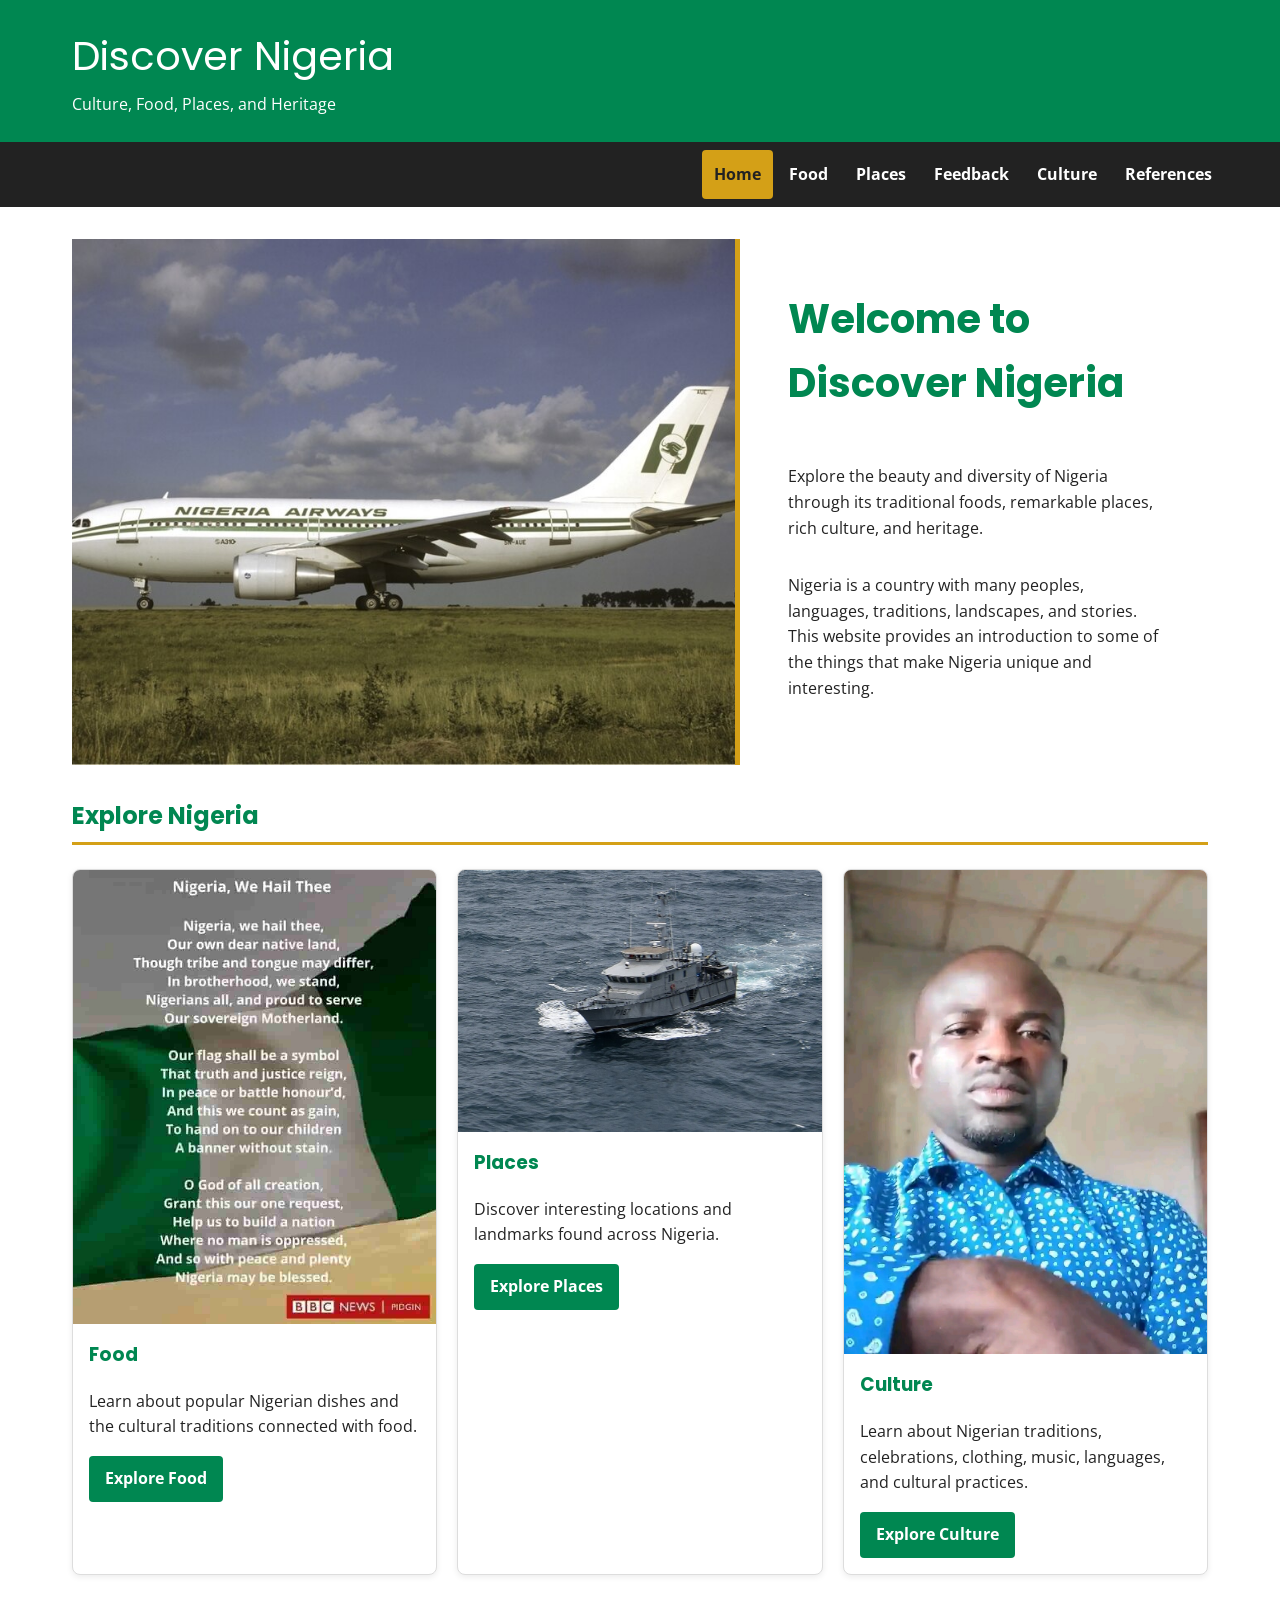
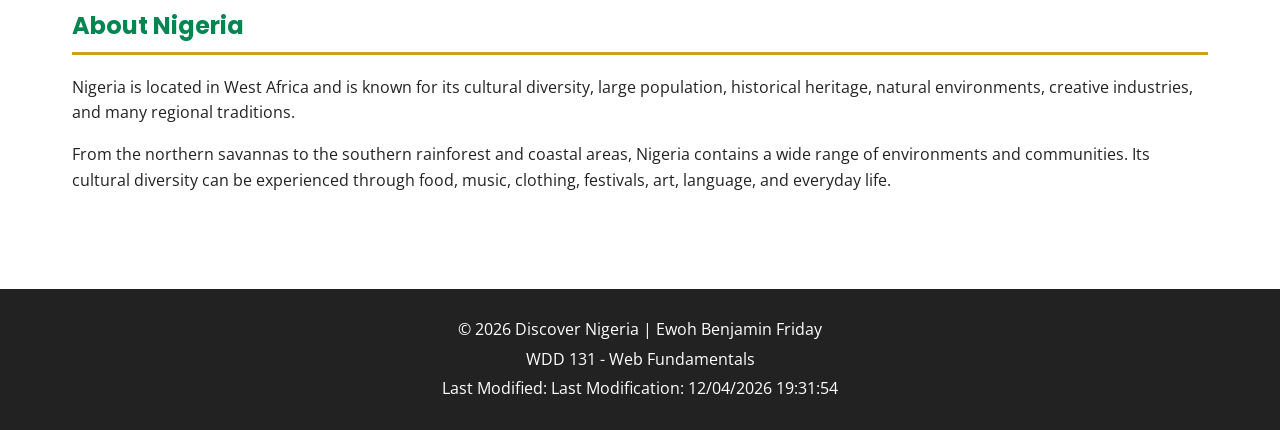
<file: project/index.html>
<!DOCTYPE html>
<html lang="en">
<head>
    <meta charset="UTF-8">
    <meta name="viewport" content="width=device-width, initial-scale=1.0">
    <meta name="description" content="Discover Nigeria through its culture, traditional foods, remarkable places, and heritage.">
    <meta name="author" content="Ewoh Benjamin Friday">
    <title>Discover Nigeria | Home</title>

    <link rel="preconnect" href="https://fonts.googleapis.com">
    <link rel="preconnect" href="https://fonts.gstatic.com" crossorigin>
    <link href="https://fonts.googleapis.com/css2?family=Open+Sans:wght@400;600;700&family=Poppins:wght@600;700&display=swap" rel="stylesheet">

    <link rel="stylesheet" href="styles/project.css">
    <script src="../scripts/project.js" defer></script>
</head>

<body>
    <header>
        <div class="header-content">
            <p class="site-title">Discover Nigeria</p>
            <p class="tagline">Culture, Food, Places, and Heritage</p>
        </div>

        <nav>
            <div class="navigation">
                <ul>
                    <li><a class="active" href="index.html">Home</a></li>
                    <li><a href="food.html">Food</a></li>
                    <li><a href="places.html">Places</a></li>
                    <li><a href="feedback.html">Feedback</a></li>
                    <li><a href="culture.html">Culture</a></li>
                    <li><a href="references.html">References</a></li>

                </ul>
            </div>
        </nav>
    </header>

    <main>
        <section class="hero">
            <img src="images/nigeria-large.webp"
                 alt="Landscape representing Nigeria"
                 loading="eager">

            <div class="hero-content">
                <h1>Welcome to Discover Nigeria</h1>

                <p>
                    Explore the beauty and diversity of Nigeria through its
                    traditional foods, remarkable places, rich culture, and
                    heritage.
                </p>

                <p>
                    Nigeria is a country with many peoples, languages,
                    traditions, landscapes, and stories. This website provides
                    an introduction to some of the things that make Nigeria
                    unique and interesting.
                </p>
            </div>
        </section>

        <section class="content-section">
            <h2 class="section-title">Explore Nigeria</h2>

            <div class="card-grid">
                <article class="card">
                    <img src="images/nigeria.jpg"
                         alt="View representing Nigeria"
                         loading="lazy">

                    <div class="card-content">
                        <h3>Food</h3>
                        <p>
                            Learn about popular Nigerian dishes and the
                            cultural traditions connected with food.
                        </p>

                        <a class="button" href="food.html">Explore Food</a>
                    </div>
                </article>

                <article class="card">
                    <img src="images/nigeria.webp"
                         alt="Nigerian landscape"
                         loading="lazy">

                    <div class="card-content">
                        <h3>Places</h3>
                        <p>
                            Discover interesting locations and landmarks
                            found across Nigeria.
                        </p>

                        <a class="button" href="places.html">Explore Places</a>
                    </div>
                </article>

                <article class="card">
                    <img src="images/benjamin.jpg"
                         alt="Portrait of Ewoh Benjamin Friday"
                         loading="lazy">

                    <div class="card-content">
                        <h3>Culture</h3>
                        <p>
                            Learn about Nigerian traditions, celebrations,
                            clothing, music, languages, and cultural practices.
                        </p>

                        <a class="button" href="culture.html">Explore Culture</a>
                    </div>
                </article>
            </div>
        </section>

        <section class="content-section">
            <h2 class="section-title">About Nigeria</h2>

            <p>
                Nigeria is located in West Africa and is known for its
                cultural diversity, large population, historical heritage,
                natural environments, creative industries, and many regional
                traditions.
            </p>

            <p>
                From the northern savannas to the southern rainforest and
                coastal areas, Nigeria contains a wide range of environments
                and communities. Its cultural diversity can be experienced
                through food, music, clothing, festivals, art, language, and
                everyday life.
            </p>
        </section>
    </main>

    <footer>
        <p>&copy; <span id="currentyear"></span> Discover Nigeria | Ewoh Benjamin Friday</p>
        <p>WDD 131 - Web Fundamentals</p>
        <p>Last Modified: <span id="lastModified"></span></p>
    </footer>
</body>
</html>
</file>
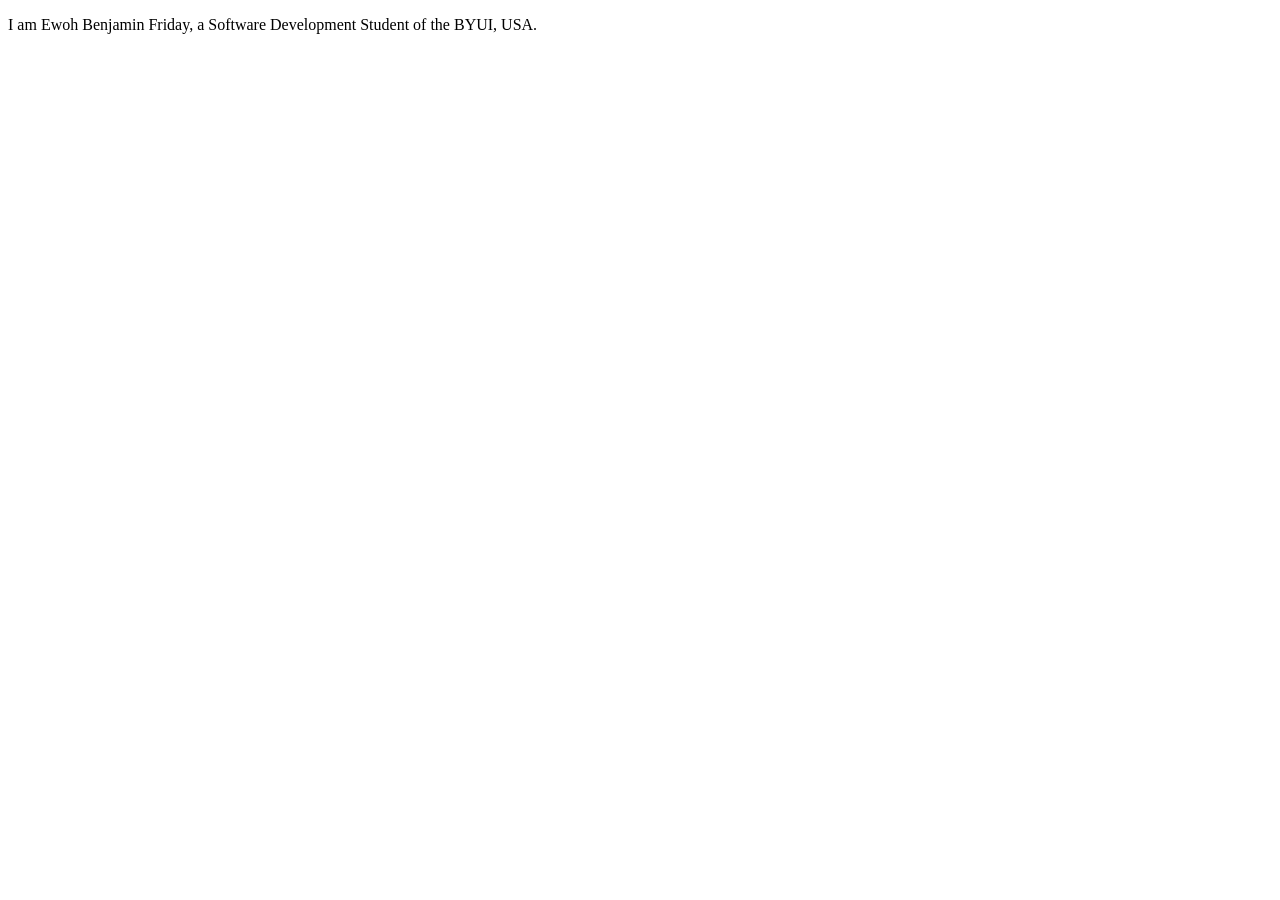
<file: week01.html>
<!DOCTYPE html>
<html lang="en">
<head>
    <meta charset="UTF-8">
    <meta name="viewport" content="width=device-width, initial-scale=1.0">
    <title>My wdd131 course</title>
</head>
<body>
    <p>I am Ewoh Benjamin Friday, a Software Development Student of the BYUI, USA.</p>
</body>
</html>
</file>
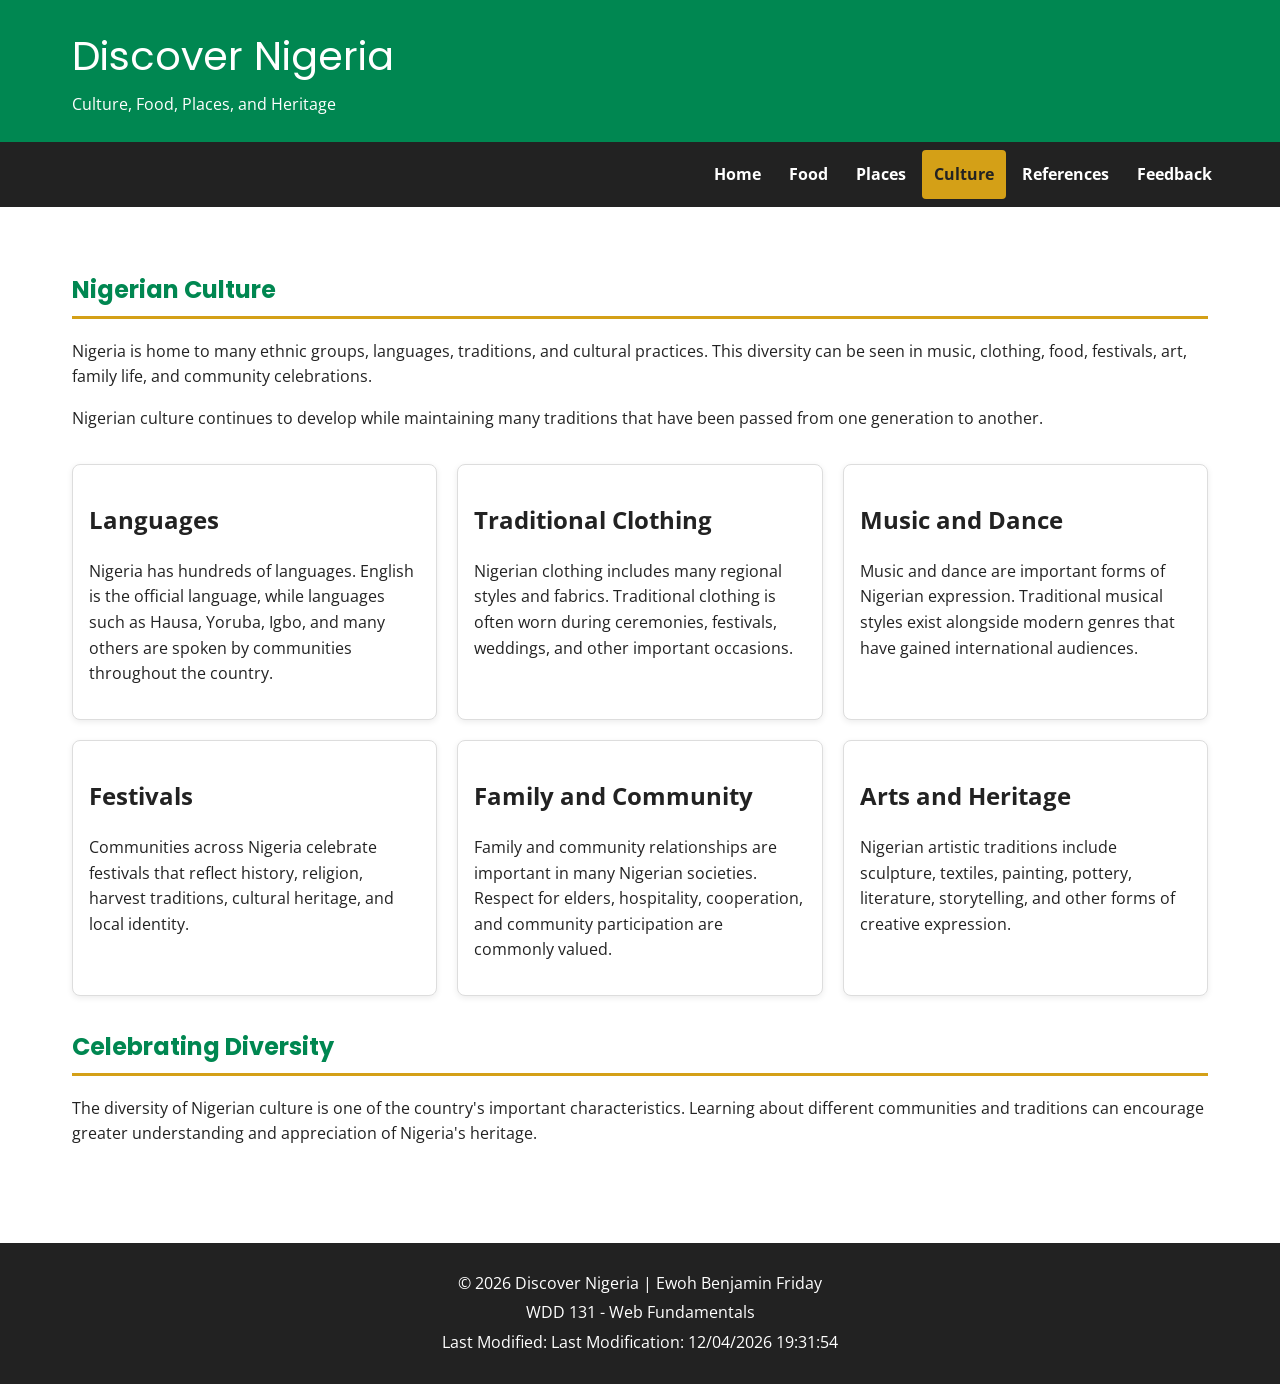
<file: project/culture.html>
<!DOCTYPE html>
<html lang="en">
<head>
    <meta charset="UTF-8">
    <meta name="viewport" content="width=device-width, initial-scale=1.0">
    <meta name="description" content="Learn about Nigerian culture, traditions, clothing, music, languages, and celebrations.">
    <meta name="author" content="Ewoh Benjamin Friday">
    <title>Discover Nigeria | Culture</title>

    <link rel="preconnect" href="https://fonts.googleapis.com">
    <link rel="preconnect" href="https://fonts.gstatic.com" crossorigin>
    <link href="https://fonts.googleapis.com/css2?family=Open+Sans:wght@400;600;700&family=Poppins:wght@600;700&display=swap" rel="stylesheet">

    <link rel="stylesheet" href="styles/project.css">
    <script src="../scripts/project.js" defer></script>
</head>

<body>
    <header>
        <div class="header-content">
            <p class="site-title">Discover Nigeria</p>
            <p class="tagline">Culture, Food, Places, and Heritage</p>
        </div>

        <nav>
            <div class="navigation">
                <ul>
                    <li><a href="index.html">Home</a></li>
                    <li><a href="food.html">Food</a></li>
                    <li><a href="places.html">Places</a></li>
                    <li><a class="active" href="culture.html">Culture</a></li>
                    <li><a href="references.html">References</a></li>
                    <li><a href="feedback.html">Feedback</a></li>
                </ul>
            </div>
        </nav>
    </header>

    <main>
        <section class="content-section">
            <h1 class="section-title">Nigerian Culture</h1>

            <p>
                Nigeria is home to many ethnic groups, languages, traditions,
                and cultural practices. This diversity can be seen in music,
                clothing, food, festivals, art, family life, and community
                celebrations.
            </p>

            <p>
                Nigerian culture continues to develop while maintaining many
                traditions that have been passed from one generation to another.
            </p>
        </section>

        <section class="card-grid">
            <article class="card">
                <div class="card-content">
                    <h2>Languages</h2>
                    <p>
                        Nigeria has hundreds of languages. English is the
                        official language, while languages such as Hausa,
                        Yoruba, Igbo, and many others are spoken by communities
                        throughout the country.
                    </p>
                </div>
            </article>

            <article class="card">
                <div class="card-content">
                    <h2>Traditional Clothing</h2>
                    <p>
                        Nigerian clothing includes many regional styles and
                        fabrics. Traditional clothing is often worn during
                        ceremonies, festivals, weddings, and other important
                        occasions.
                    </p>
                </div>
            </article>

            <article class="card">
                <div class="card-content">
                    <h2>Music and Dance</h2>
                    <p>
                        Music and dance are important forms of Nigerian
                        expression. Traditional musical styles exist alongside
                        modern genres that have gained international audiences.
                    </p>
                </div>
            </article>

            <article class="card">
                <div class="card-content">
                    <h2>Festivals</h2>
                    <p>
                        Communities across Nigeria celebrate festivals that
                        reflect history, religion, harvest traditions,
                        cultural heritage, and local identity.
                    </p>
                </div>
            </article>

            <article class="card">
                <div class="card-content">
                    <h2>Family and Community</h2>
                    <p>
                        Family and community relationships are important in
                        many Nigerian societies. Respect for elders,
                        hospitality, cooperation, and community participation
                        are commonly valued.
                    </p>
                </div>
            </article>

            <article class="card">
                <div class="card-content">
                    <h2>Arts and Heritage</h2>
                    <p>
                        Nigerian artistic traditions include sculpture,
                        textiles, painting, pottery, literature, storytelling,
                        and other forms of creative expression.
                    </p>
                </div>
            </article>
        </section>

        <section class="content-section">
            <h2 class="section-title">Celebrating Diversity</h2>

            <p>
                The diversity of Nigerian culture is one of the country's
                important characteristics. Learning about different
                communities and traditions can encourage greater understanding
                and appreciation of Nigeria's heritage.
            </p>
        </section>
    </main>

    <footer>
        <p>&copy; <span id="currentyear"></span> Discover Nigeria | Ewoh Benjamin Friday</p>
        <p>WDD 131 - Web Fundamentals</p>
        <p>Last Modified: <span id="lastModified"></span></p>
    </footer>
</body>
</html>
</file>
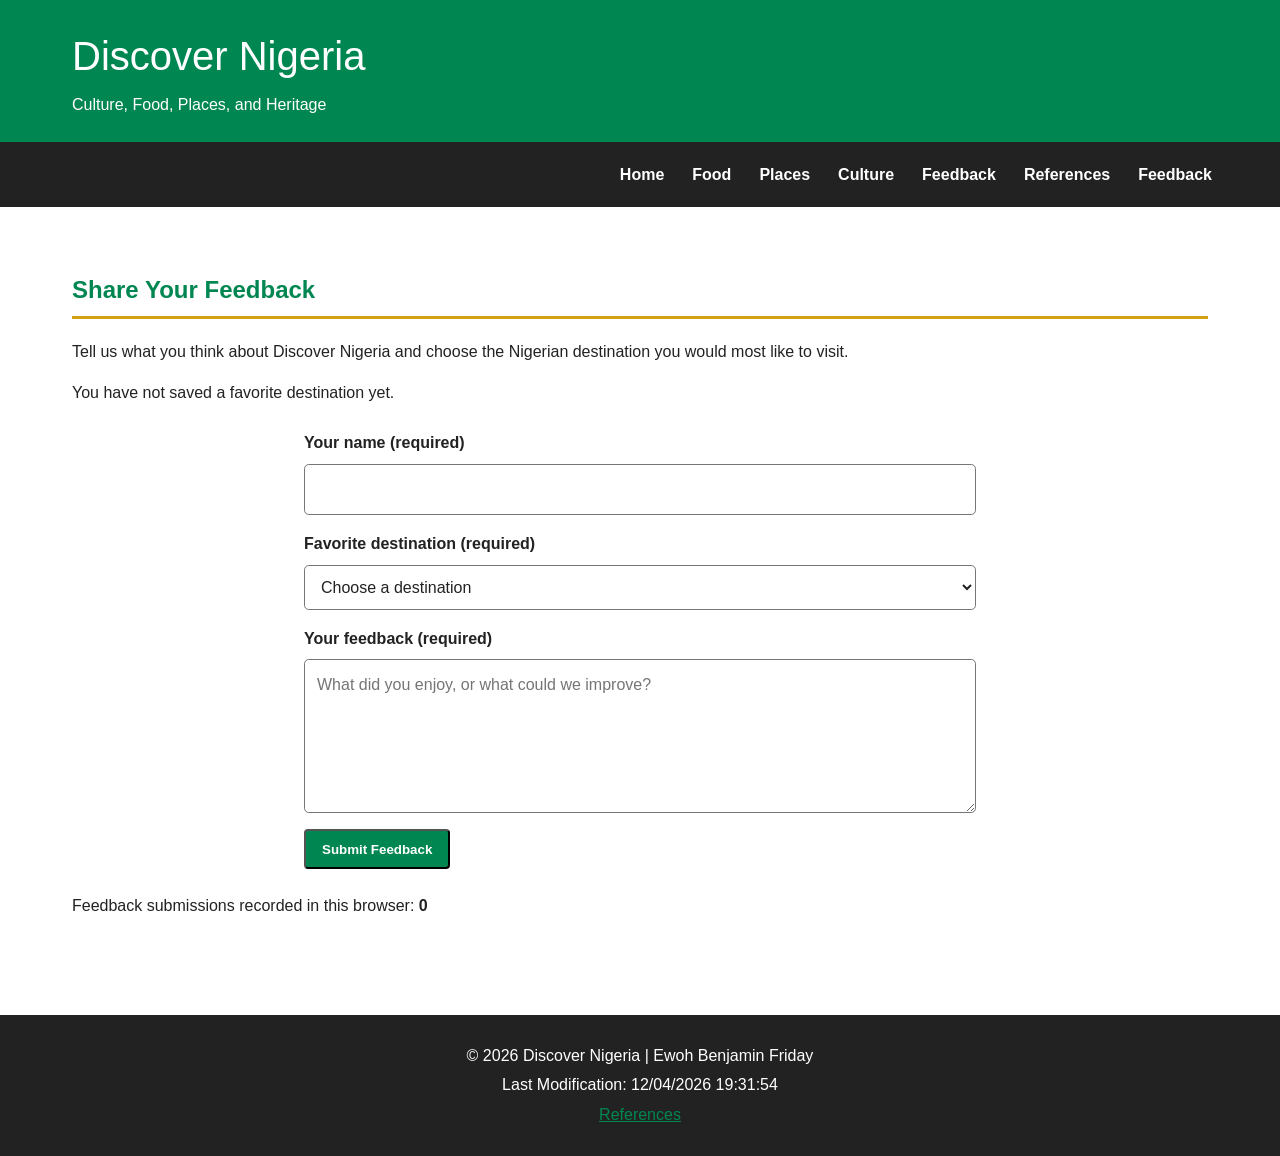
<file: project/feedback.html>
<!DOCTYPE html>
<html lang="en">
<head>
    <meta charset="UTF-8">
    <meta name="viewport" content="width=device-width, initial-scale=1.0">
    <meta name="description" content="Share feedback about Discover Nigeria and save your favorite Nigerian destination.">
    <meta name="author" content="Ewoh Benjamin Friday">
    <title>Visitor Feedback | Discover Nigeria</title>
    <link rel="stylesheet" href="styles/project.css">
    <script src="../scripts/project.js" defer></script>
</head>
<body>
    <header>
        <div class="header-content">
            <p class="site-title">Discover Nigeria</p>
            <p class="tagline">Culture, Food, Places, and Heritage</p>
        </div>

        <nav>
            <div class="navigation">
                <ul>
                    <li><a href="index.html">Home</a></li>
                    <li><a href="food.html">Food</a></li>
                    <li><a href="places.html">Places</a></li>
                    <li><a href="culture.html">Culture</a></li>
                    <li><a href="feedback.html" aria-current="page">Feedback</a></li>
                    <li><a href="references.html">References</a></li>
                    <li><a href="feedback.html">Feedback</a></li>
                </ul>
            </div>
        </nav>
    </header>

    <main>
        <section class="content-section">
            <h1 class="section-title">Share Your Feedback</h1>

            <p>
                Tell us what you think about Discover Nigeria and choose
                the Nigerian destination you would most like to visit.
            </p>

            <p id="saved-preference" aria-live="polite">
                You have not saved a favorite destination yet.
            </p>

            <form id="feedback-form">
                <p>
                    <label for="visitor-name">Your name (required)</label>
                    <input
                        type="text"
                        id="visitor-name"
                        name="visitorName"
                        autocomplete="name"
                        required
                    >
                </p>

                <p>
                    <label for="favorite-destination">
                        Favorite destination (required)
                    </label>
                    <select
                        id="favorite-destination"
                        name="favoriteDestination"
                        required
                    >
                        <option value="">Choose a destination</option>
                    </select>
                </p>

                <p>
                    <label for="visitor-feedback">Your feedback (required)</label>
                    <textarea
                        id="visitor-feedback"
                        name="visitorFeedback"
                        rows="5"
                        required
                        minlength="5"
                        placeholder="What did you enjoy, or what could we improve?"
                    ></textarea>
                </p>

                <button class="button" type="submit">Submit Feedback</button>
            </form>

            <p id="feedback-message" role="status" aria-live="polite"></p>

            <p>
                Feedback submissions recorded in this browser:
                <strong id="feedback-count">0</strong>
            </p>
        </section>
    </main>

    <footer>
        <p>
            &copy; <span id="currentyear"></span>
            Discover Nigeria | Ewoh Benjamin Friday
        </p>
        <p id="lastModified"></p>
        <p><a href="references.html">References</a></p>
    </footer>
</body>
</html>
</file>
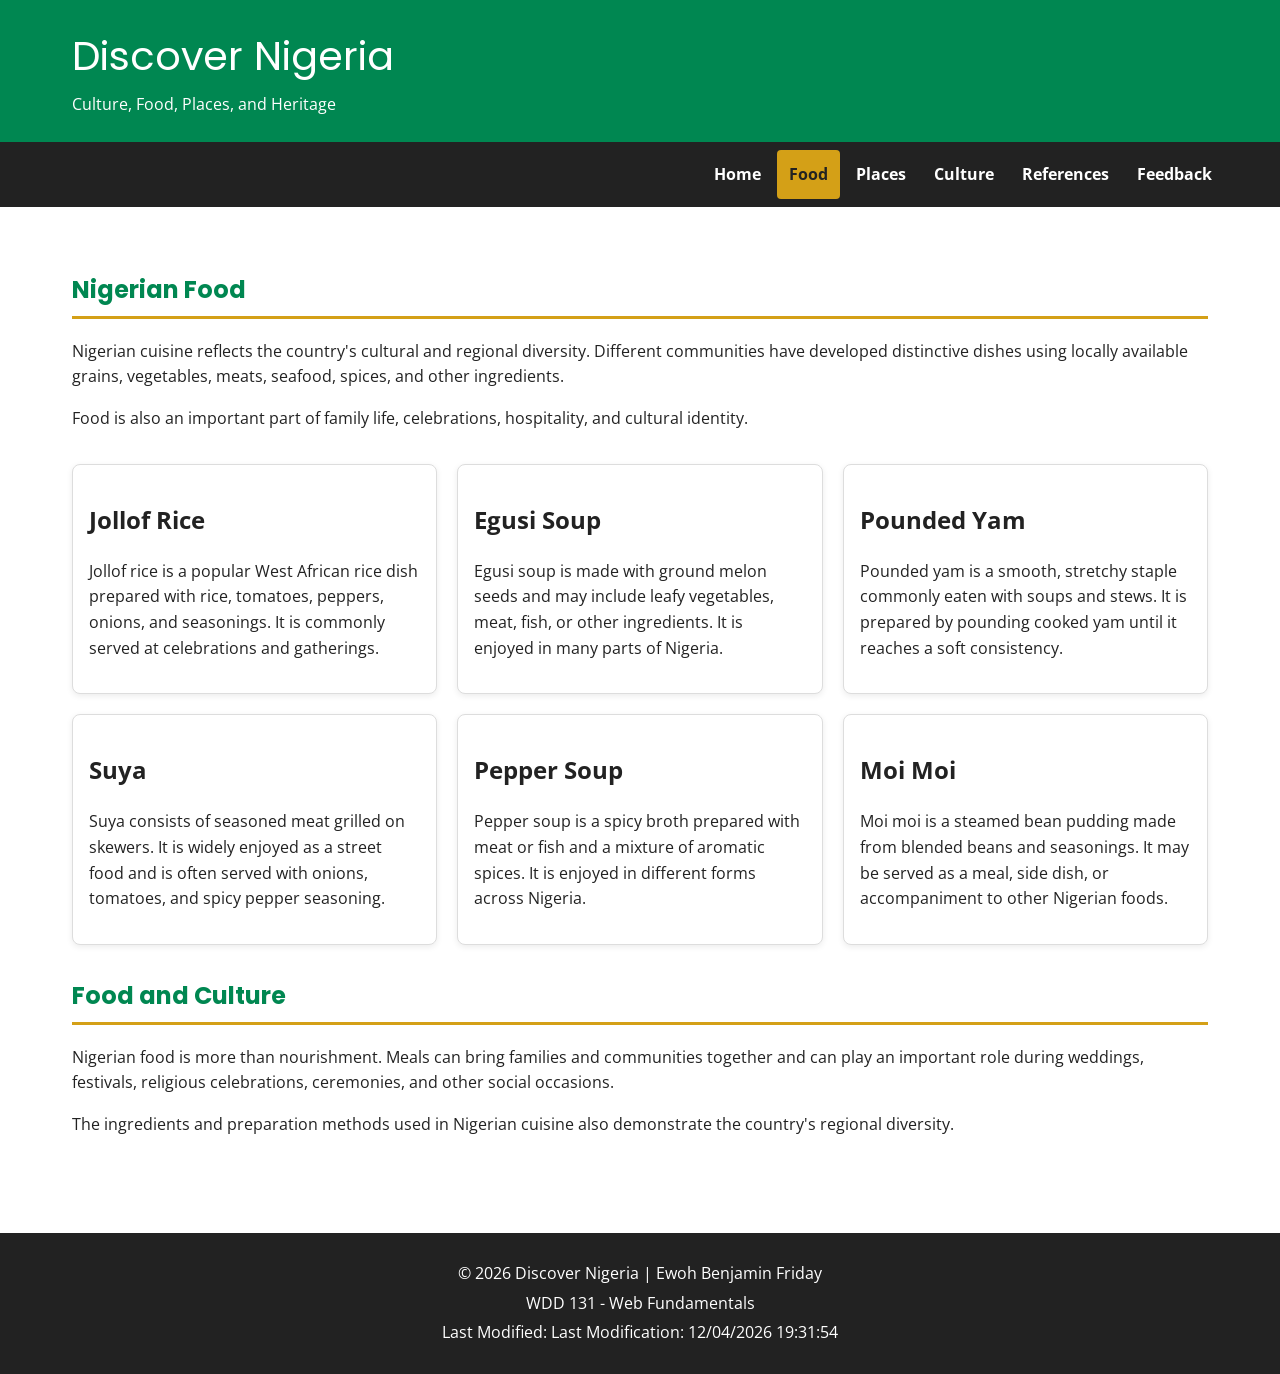
<file: project/food.html>
<!DOCTYPE html>
<html lang="en">
<head>
    <meta charset="UTF-8">
    <meta name="viewport" content="width=device-width, initial-scale=1.0">
    <meta name="description" content="Explore traditional Nigerian foods and learn about their cultural importance.">
    <meta name="author" content="Ewoh Benjamin Friday">
    <title>Discover Nigeria | Food</title>

    <link rel="preconnect" href="https://fonts.googleapis.com">
    <link rel="preconnect" href="https://fonts.gstatic.com" crossorigin>
    <link href="https://fonts.googleapis.com/css2?family=Open+Sans:wght@400;600;700&family=Poppins:wght@600;700&display=swap" rel="stylesheet">

    <link rel="stylesheet" href="styles/project.css">
    <script src="../scripts/project.js" defer></script>
</head>

<body>
    <header>
        <div class="header-content">
            <p class="site-title">Discover Nigeria</p>
            <p class="tagline">Culture, Food, Places, and Heritage</p>
        </div>

        <nav>
            <div class="navigation">
                <ul>
                    <li><a href="index.html">Home</a></li>
                    <li><a class="active" href="food.html">Food</a></li>
                    <li><a href="places.html">Places</a></li>
                    <li><a href="culture.html">Culture</a></li>
                    <li><a href="references.html">References</a></li>
                    <li><a href="feedback.html">Feedback</a></li>
                </ul>
            </div>
        </nav>
    </header>

    <main>
        <section class="content-section">
            <h1 class="section-title">Nigerian Food</h1>

            <p>
                Nigerian cuisine reflects the country's cultural and regional
                diversity. Different communities have developed distinctive
                dishes using locally available grains, vegetables, meats,
                seafood, spices, and other ingredients.
            </p>

            <p>
                Food is also an important part of family life, celebrations,
                hospitality, and cultural identity.
            </p>
        </section>

        <section class="card-grid">
            <article class="card">
                <div class="card-content">
                    <h2>Jollof Rice</h2>
                    <p>
                        Jollof rice is a popular West African rice dish prepared
                        with rice, tomatoes, peppers, onions, and seasonings.
                        It is commonly served at celebrations and gatherings.
                    </p>
                </div>
            </article>

            <article class="card">
                <div class="card-content">
                    <h2>Egusi Soup</h2>
                    <p>
                        Egusi soup is made with ground melon seeds and may
                        include leafy vegetables, meat, fish, or other
                        ingredients. It is enjoyed in many parts of Nigeria.
                    </p>
                </div>
            </article>

            <article class="card">
                <div class="card-content">
                    <h2>Pounded Yam</h2>
                    <p>
                        Pounded yam is a smooth, stretchy staple commonly eaten
                        with soups and stews. It is prepared by pounding cooked
                        yam until it reaches a soft consistency.
                    </p>
                </div>
            </article>

            <article class="card">
                <div class="card-content">
                    <h2>Suya</h2>
                    <p>
                        Suya consists of seasoned meat grilled on skewers.
                        It is widely enjoyed as a street food and is often
                        served with onions, tomatoes, and spicy pepper seasoning.
                    </p>
                </div>
            </article>

            <article class="card">
                <div class="card-content">
                    <h2>Pepper Soup</h2>
                    <p>
                        Pepper soup is a spicy broth prepared with meat or fish
                        and a mixture of aromatic spices. It is enjoyed in
                        different forms across Nigeria.
                    </p>
                </div>
            </article>

            <article class="card">
                <div class="card-content">
                    <h2>Moi Moi</h2>
                    <p>
                        Moi moi is a steamed bean pudding made from blended
                        beans and seasonings. It may be served as a meal,
                        side dish, or accompaniment to other Nigerian foods.
                    </p>
                </div>
            </article>
        </section>

        <section class="content-section">
            <h2 class="section-title">Food and Culture</h2>

            <p>
                Nigerian food is more than nourishment. Meals can bring
                families and communities together and can play an important
                role during weddings, festivals, religious celebrations,
                ceremonies, and other social occasions.
            </p>

            <p>
                The ingredients and preparation methods used in Nigerian
                cuisine also demonstrate the country's regional diversity.
            </p>
        </section>
    </main>

    <footer>
        <p>&copy; <span id="currentyear"></span> Discover Nigeria | Ewoh Benjamin Friday</p>
        <p>WDD 131 - Web Fundamentals</p>
        <p>Last Modified: <span id="lastModified"></span></p>
    </footer>
</body>
</html>
</file>
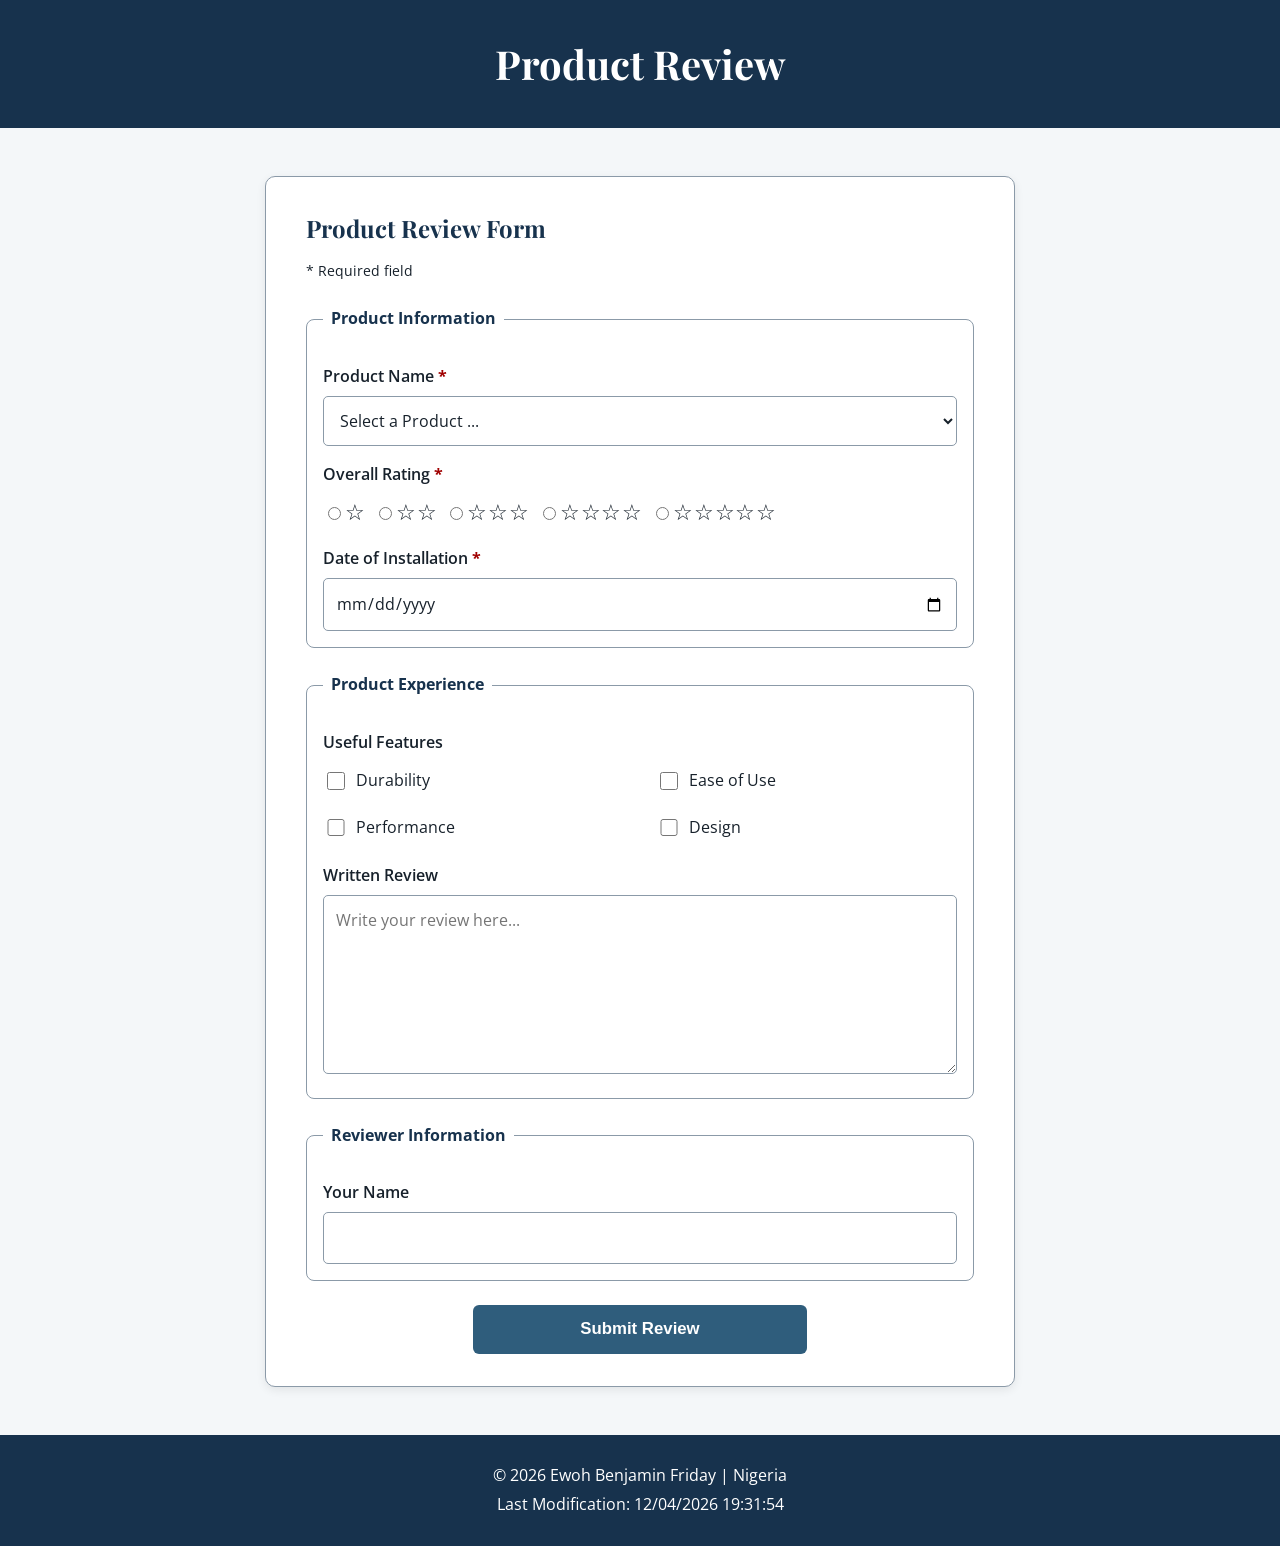
<file: project/form.html>
<!DOCTYPE html>
<html lang="en">
<head>
    <meta charset="UTF-8">
    <meta name="viewport" content="width=device-width, initial-scale=1.0">
    <meta name="description" content="Product review form for submitting a product rating, installation date, useful features, and written review.">
    <meta name="author" content="Ewoh Benjamin Friday">
    <title>Product Review Form | WDD 131</title>

    <link rel="preconnect" href="https://fonts.googleapis.com">
    <link rel="preconnect" href="https://fonts.gstatic.com" crossorigin>
    <link href="https://fonts.googleapis.com/css2?family=Open+Sans:wght@400;600;700&family=Playfair+Display:wght@600;700&display=swap" rel="stylesheet">

    <link rel="stylesheet" href="styles/form.css">
    <link rel="stylesheet" href="styles/form-large.css">

    <script src="../scripts/form.js" defer></script>
</head>

<body>
    <header>
        <h1>Product Review</h1>
    </header>

    <main>
        <form action="review.html" method="get">
            <h2>Product Review Form</h2>

            <p class="required-note">
                <span aria-hidden="true">*</span> Required field
            </p>

            <fieldset>
                <legend>Product Information</legend>

                <label for="product">
                    Product Name <span class="required" aria-hidden="true">*</span>
                </label>

                <select id="product" name="product" required>
                    <option value="" disabled selected>Select a Product ...</option>
                </select>

                <p class="field-label">
                    Overall Rating <span class="required" aria-hidden="true">*</span>
                </p>

                <div class="rating-group">
                    <label for="rating-1">
                        <input type="radio" id="rating-1" name="rating" value="1" required>
                        <span>☆</span>
                        <span class="sr-only">1 star</span>
                    </label>

                    <label for="rating-2">
                        <input type="radio" id="rating-2" name="rating" value="2">
                        <span>☆☆</span>
                        <span class="sr-only">2 stars</span>
                    </label>

                    <label for="rating-3">
                        <input type="radio" id="rating-3" name="rating" value="3">
                        <span>☆☆☆</span>
                        <span class="sr-only">3 stars</span>
                    </label>

                    <label for="rating-4">
                        <input type="radio" id="rating-4" name="rating" value="4">
                        <span>☆☆☆☆</span>
                        <span class="sr-only">4 stars</span>
                    </label>

                    <label for="rating-5">
                        <input type="radio" id="rating-5" name="rating" value="5">
                        <span>☆☆☆☆☆</span>
                        <span class="sr-only">5 stars</span>
                    </label>
                </div>

                <label for="installDate">
                    Date of Installation <span class="required" aria-hidden="true">*</span>
                </label>

                <input type="date" id="installDate" name="installDate" required>
            </fieldset>

            <fieldset>
                <legend>Product Experience</legend>

                <p class="field-label">Useful Features</p>

                <div class="checkbox-group">
                    <label for="durability">
                        <input type="checkbox" id="durability" name="features" value="Durability">
                        Durability
                    </label>

                    <label for="ease">
                        <input type="checkbox" id="ease" name="features" value="Ease of Use">
                        Ease of Use
                    </label>

                    <label for="performance">
                        <input type="checkbox" id="performance" name="features" value="Performance">
                        Performance
                    </label>

                    <label for="design">
                        <input type="checkbox" id="design" name="features" value="Design">
                        Design
                    </label>
                </div>

                <label for="review">
                    Written Review
                </label>

                <textarea id="review" name="review" rows="6" placeholder="Write your review here..."></textarea>
            </fieldset>

            <fieldset>
                <legend>Reviewer Information</legend>

                <label for="userName">
                    Your Name
                </label>

                <input type="text" id="userName" name="userName" autocomplete="name">
            </fieldset>

            <input type="submit" value="Submit Review">
        </form>
    </main>

    <footer>
        <p>
            &copy; <span id="currentyear"></span> Ewoh Benjamin Friday | Nigeria
        </p>

        <p id="lastModified"></p>
    </footer>
</body>
</html>
</file>
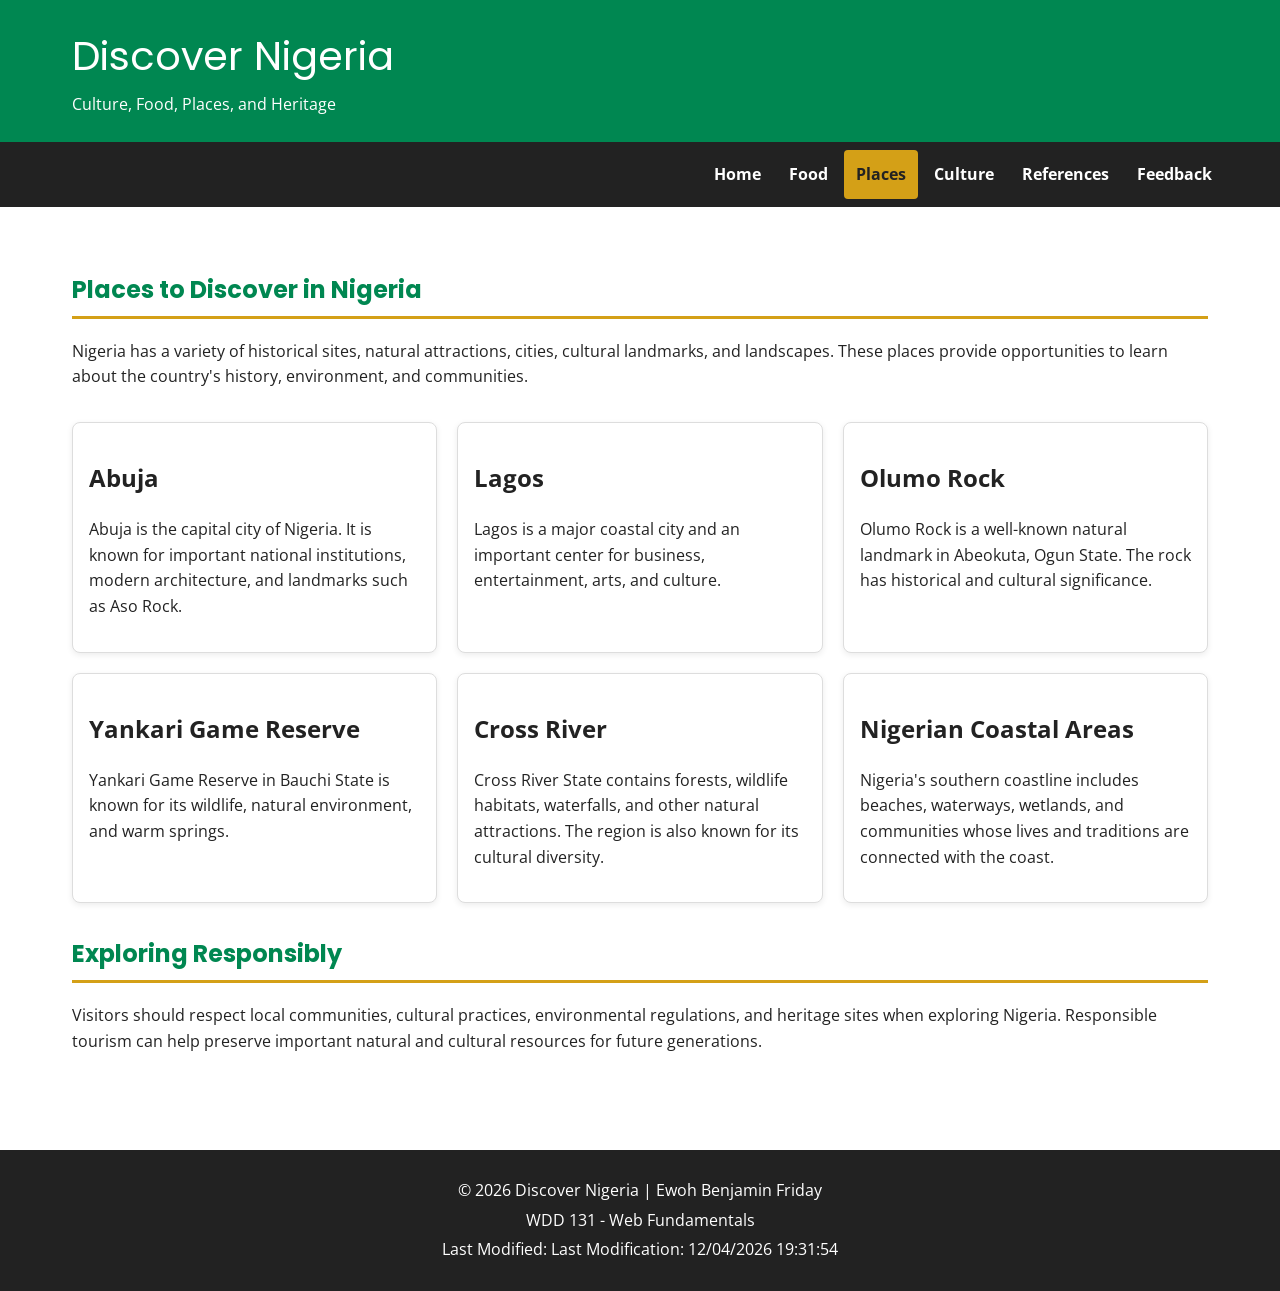
<file: project/places.html>
<!DOCTYPE html>
<html lang="en">
<head>
    <meta charset="UTF-8">
    <meta name="viewport" content="width=device-width, initial-scale=1.0">
    <meta name="description" content="Explore interesting places, landmarks, and natural attractions in Nigeria.">
    <meta name="author" content="Ewoh Benjamin Friday">
    <title>Discover Nigeria | Places</title>

    <link rel="preconnect" href="https://fonts.googleapis.com">
    <link rel="preconnect" href="https://fonts.gstatic.com" crossorigin>
    <link href="https://fonts.googleapis.com/css2?family=Open+Sans:wght@400;600;700&family=Poppins:wght@600;700&display=swap" rel="stylesheet">

    <link rel="stylesheet" href="styles/project.css">
    <script src="../scripts/project.js" defer></script>
</head>

<body>
    <header>
        <div class="header-content">
            <p class="site-title">Discover Nigeria</p>
            <p class="tagline">Culture, Food, Places, and Heritage</p>
        </div>

        <nav>
            <div class="navigation">
                <ul>
                    <li><a href="index.html">Home</a></li>
                    <li><a href="food.html">Food</a></li>
                    <li><a class="active" href="places.html">Places</a></li>
                    <li><a href="culture.html">Culture</a></li>
                    <li><a href="references.html">References</a></li>
                    <li><a href="feedback.html">Feedback</a></li>
                </ul>
            </div>
        </nav>
    </header>

    <main>
        <section class="content-section">
            <h1 class="section-title">Places to Discover in Nigeria</h1>

            <p>
                Nigeria has a variety of historical sites, natural attractions,
                cities, cultural landmarks, and landscapes. These places provide
                opportunities to learn about the country's history, environment,
                and communities.
            </p>
        </section>

        <section class="card-grid">
            <article class="card">
                <div class="card-content">
                    <h2>Abuja</h2>
                    <p>
                        Abuja is the capital city of Nigeria. It is known for
                        important national institutions, modern architecture,
                        and landmarks such as Aso Rock.
                    </p>
                </div>
            </article>

            <article class="card">
                <div class="card-content">
                    <h2>Lagos</h2>
                    <p>
                        Lagos is a major coastal city and an important center
                        for business, entertainment, arts, and culture.
                    </p>
                </div>
            </article>

            <article class="card">
                <div class="card-content">
                    <h2>Olumo Rock</h2>
                    <p>
                        Olumo Rock is a well-known natural landmark in
                        Abeokuta, Ogun State. The rock has historical and
                        cultural significance.
                    </p>
                </div>
            </article>

            <article class="card">
                <div class="card-content">
                    <h2>Yankari Game Reserve</h2>
                    <p>
                        Yankari Game Reserve in Bauchi State is known for its
                        wildlife, natural environment, and warm springs.
                    </p>
                </div>
            </article>

            <article class="card">
                <div class="card-content">
                    <h2>Cross River</h2>
                    <p>
                        Cross River State contains forests, wildlife habitats,
                        waterfalls, and other natural attractions. The region
                        is also known for its cultural diversity.
                    </p>
                </div>
            </article>

            <article class="card">
                <div class="card-content">
                    <h2>Nigerian Coastal Areas</h2>
                    <p>
                        Nigeria's southern coastline includes beaches,
                        waterways, wetlands, and communities whose lives and
                        traditions are connected with the coast.
                    </p>
                </div>
            </article>
        </section>

        <section class="content-section">
            <h2 class="section-title">Exploring Responsibly</h2>

            <p>
                Visitors should respect local communities, cultural practices,
                environmental regulations, and heritage sites when exploring
                Nigeria. Responsible tourism can help preserve important
                natural and cultural resources for future generations.
            </p>
        </section>
    </main>

    <footer>
        <p>&copy; <span id="currentyear"></span> Discover Nigeria | Ewoh Benjamin Friday</p>
        <p>WDD 131 - Web Fundamentals</p>
        <p>Last Modified: <span id="lastModified"></span></p>
    </footer>
</body>
</html>
</file>
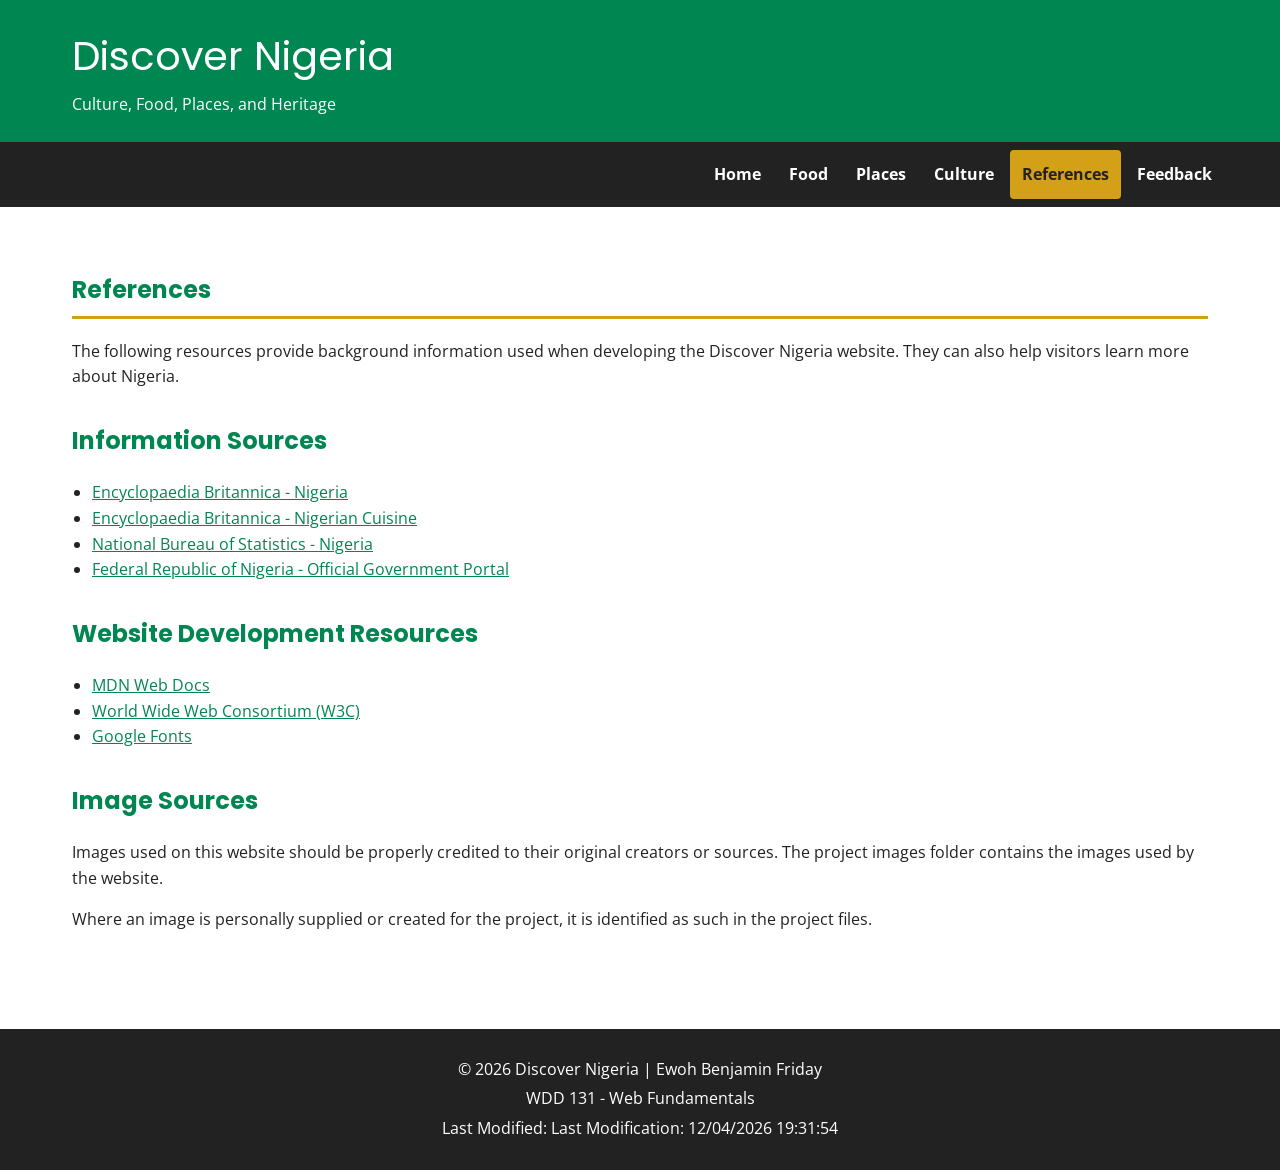
<file: project/references.html>
<!DOCTYPE html>
<html lang="en">
<head>
    <meta charset="UTF-8">
    <meta name="viewport" content="width=device-width, initial-scale=1.0">
    <meta name="description" content="References and sources used for the Discover Nigeria website.">
    <meta name="author" content="Ewoh Benjamin Friday">
    <title>Discover Nigeria | References</title>

    <link rel="preconnect" href="https://fonts.googleapis.com">
    <link rel="preconnect" href="https://fonts.gstatic.com" crossorigin>
    <link href="https://fonts.googleapis.com/css2?family=Open+Sans:wght@400;600;700&family=Poppins:wght@600;700&display=swap" rel="stylesheet">

    <link rel="stylesheet" href="styles/project.css">
    <script src="../scripts/project.js" defer></script>
</head>

<body>
    <header>
        <div class="header-content">
            <p class="site-title">Discover Nigeria</p>
            <p class="tagline">Culture, Food, Places, and Heritage</p>
        </div>

        <nav>
            <div class="navigation">
                <ul>
                    <li><a href="index.html">Home</a></li>
                    <li><a href="food.html">Food</a></li>
                    <li><a href="places.html">Places</a></li>
                    <li><a href="culture.html">Culture</a></li>
                    <li><a class="active" href="references.html">References</a></li>
                    <li><a href="feedback.html">Feedback</a></li>
                </ul>
            </div>
        </nav>
    </header>

    <main>
        <section class="content-section">
            <h1 class="section-title">References</h1>

            <p>
                The following resources provide background information used
                when developing the Discover Nigeria website. They can also
                help visitors learn more about Nigeria.
            </p>
        </section>

        <section class="content-section">
            <h2>Information Sources</h2>

            <ul class="reference-list">
                <li>
                    <a href="https://www.britannica.com/place/Nigeria"
                       target="_blank"
                       rel="noopener noreferrer">
                        Encyclopaedia Britannica - Nigeria
                    </a>
                </li>

                <li>
                    <a href="https://www.britannica.com/topic/Nigerian-cuisine"
                       target="_blank"
                       rel="noopener noreferrer">
                        Encyclopaedia Britannica - Nigerian Cuisine
                    </a>
                </li>

                <li>
                    <a href="https://www.nigerianstat.gov.ng/"
                       target="_blank"
                       rel="noopener noreferrer">
                        National Bureau of Statistics - Nigeria
                    </a>
                </li>

                <li>
                    <a href="https://www.nigeria.gov.ng/"
                       target="_blank"
                       rel="noopener noreferrer">
                        Federal Republic of Nigeria - Official Government Portal
                    </a>
                </li>
            </ul>
        </section>

        <section class="content-section">
            <h2>Website Development Resources</h2>

            <ul class="reference-list">
                <li>
                    <a href="https://developer.mozilla.org/"
                       target="_blank"
                       rel="noopener noreferrer">
                        MDN Web Docs
                    </a>
                </li>

                <li>
                    <a href="https://www.w3.org/"
                       target="_blank"
                       rel="noopener noreferrer">
                        World Wide Web Consortium (W3C)
                    </a>
                </li>

                <li>
                    <a href="https://fonts.google.com/"
                       target="_blank"
                       rel="noopener noreferrer">
                        Google Fonts
                    </a>
                </li>
            </ul>
        </section>

        <section class="content-section">
            <h2>Image Sources</h2>

            <p>
                Images used on this website should be properly credited to
                their original creators or sources. The project images folder
                contains the images used by the website.
            </p>

            <p>
                Where an image is personally supplied or created for the
                project, it is identified as such in the project files.
            </p>
        </section>
    </main>

    <footer>
        <p>&copy; <span id="currentyear"></span> Discover Nigeria | Ewoh Benjamin Friday</p>
        <p>WDD 131 - Web Fundamentals</p>
        <p>Last Modified: <span id="lastModified"></span></p>
    </footer>
</body>
</html>
</file>
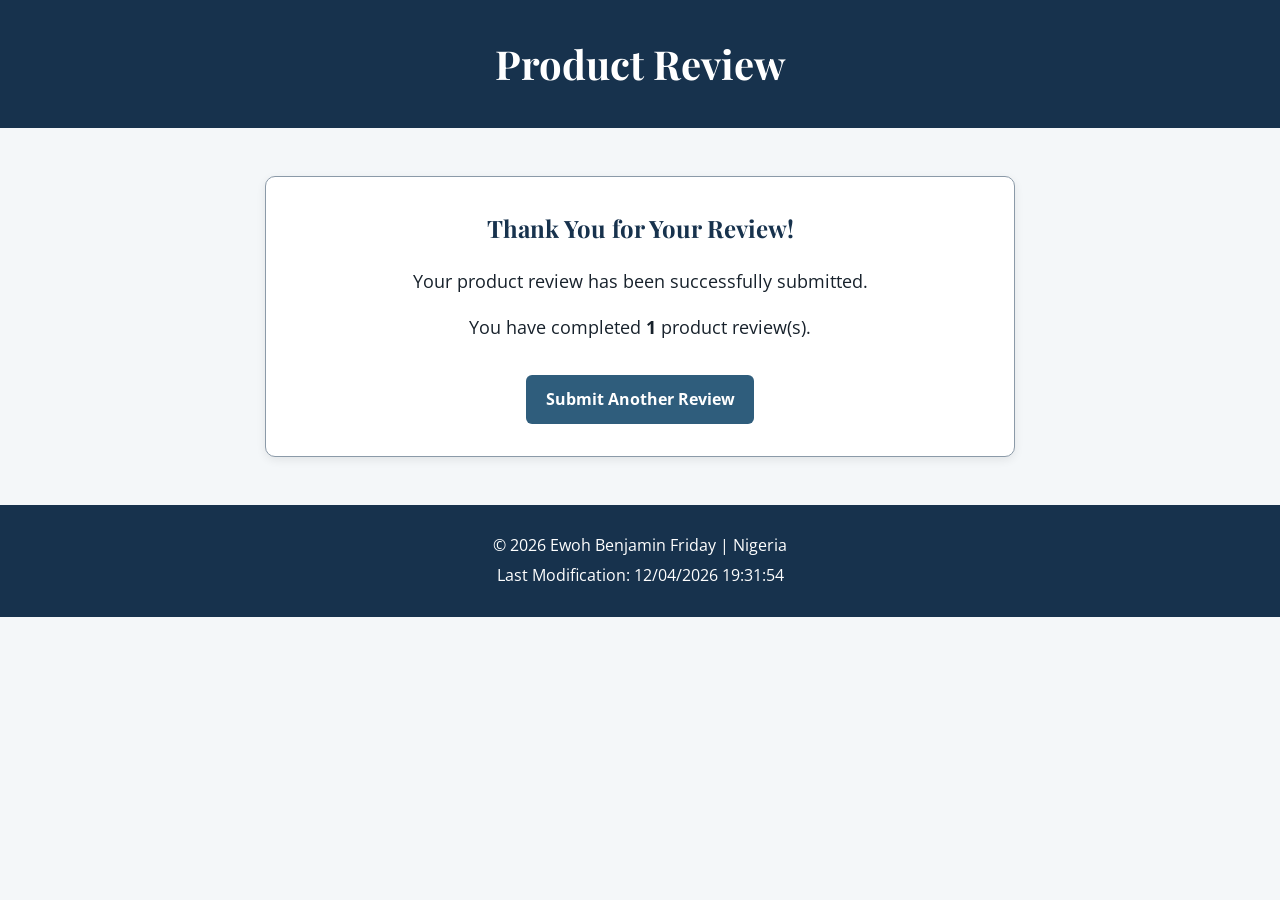
<file: project/review.html>
<!DOCTYPE html>
<html lang="en">
<head>
    <meta charset="UTF-8">
    <meta name="viewport" content="width=device-width, initial-scale=1.0">
    <meta name="description" content="Product review confirmation page showing the number of reviews completed.">
    <meta name="author" content="Ewoh Benjamin Friday">
    <title>Review Submitted | WDD 131</title>

    <link rel="preconnect" href="https://fonts.googleapis.com">
    <link rel="preconnect" href="https://fonts.gstatic.com" crossorigin>
    <link href="https://fonts.googleapis.com/css2?family=Open+Sans:wght@400;600;700&family=Playfair+Display:wght@600;700&display=swap" rel="stylesheet">

    <link rel="stylesheet" href="styles/form.css">
    <link rel="stylesheet" href="styles/form-large.css">

    <script src="../scripts/form.js" defer></script>
</head>

<body>
    <header>
        <h1>Product Review</h1>
    </header>

    <main>
        <section class="confirmation">
            <h2>Thank You for Your Review!</h2>

            <p>Your product review has been successfully submitted.</p>

            <p>
                You have completed
                <strong id="reviewCount">0</strong>
                product review(s).
            </p>

            <a class="return-link" href="form.html">Submit Another Review</a>
        </section>
    </main>

    <footer>
        <p>
            &copy; <span id="currentyear"></span> Ewoh Benjamin Friday | Nigeria
        </p>
        <p id="lastModified"></p>
    </footer>
</body>
</html>
</file>
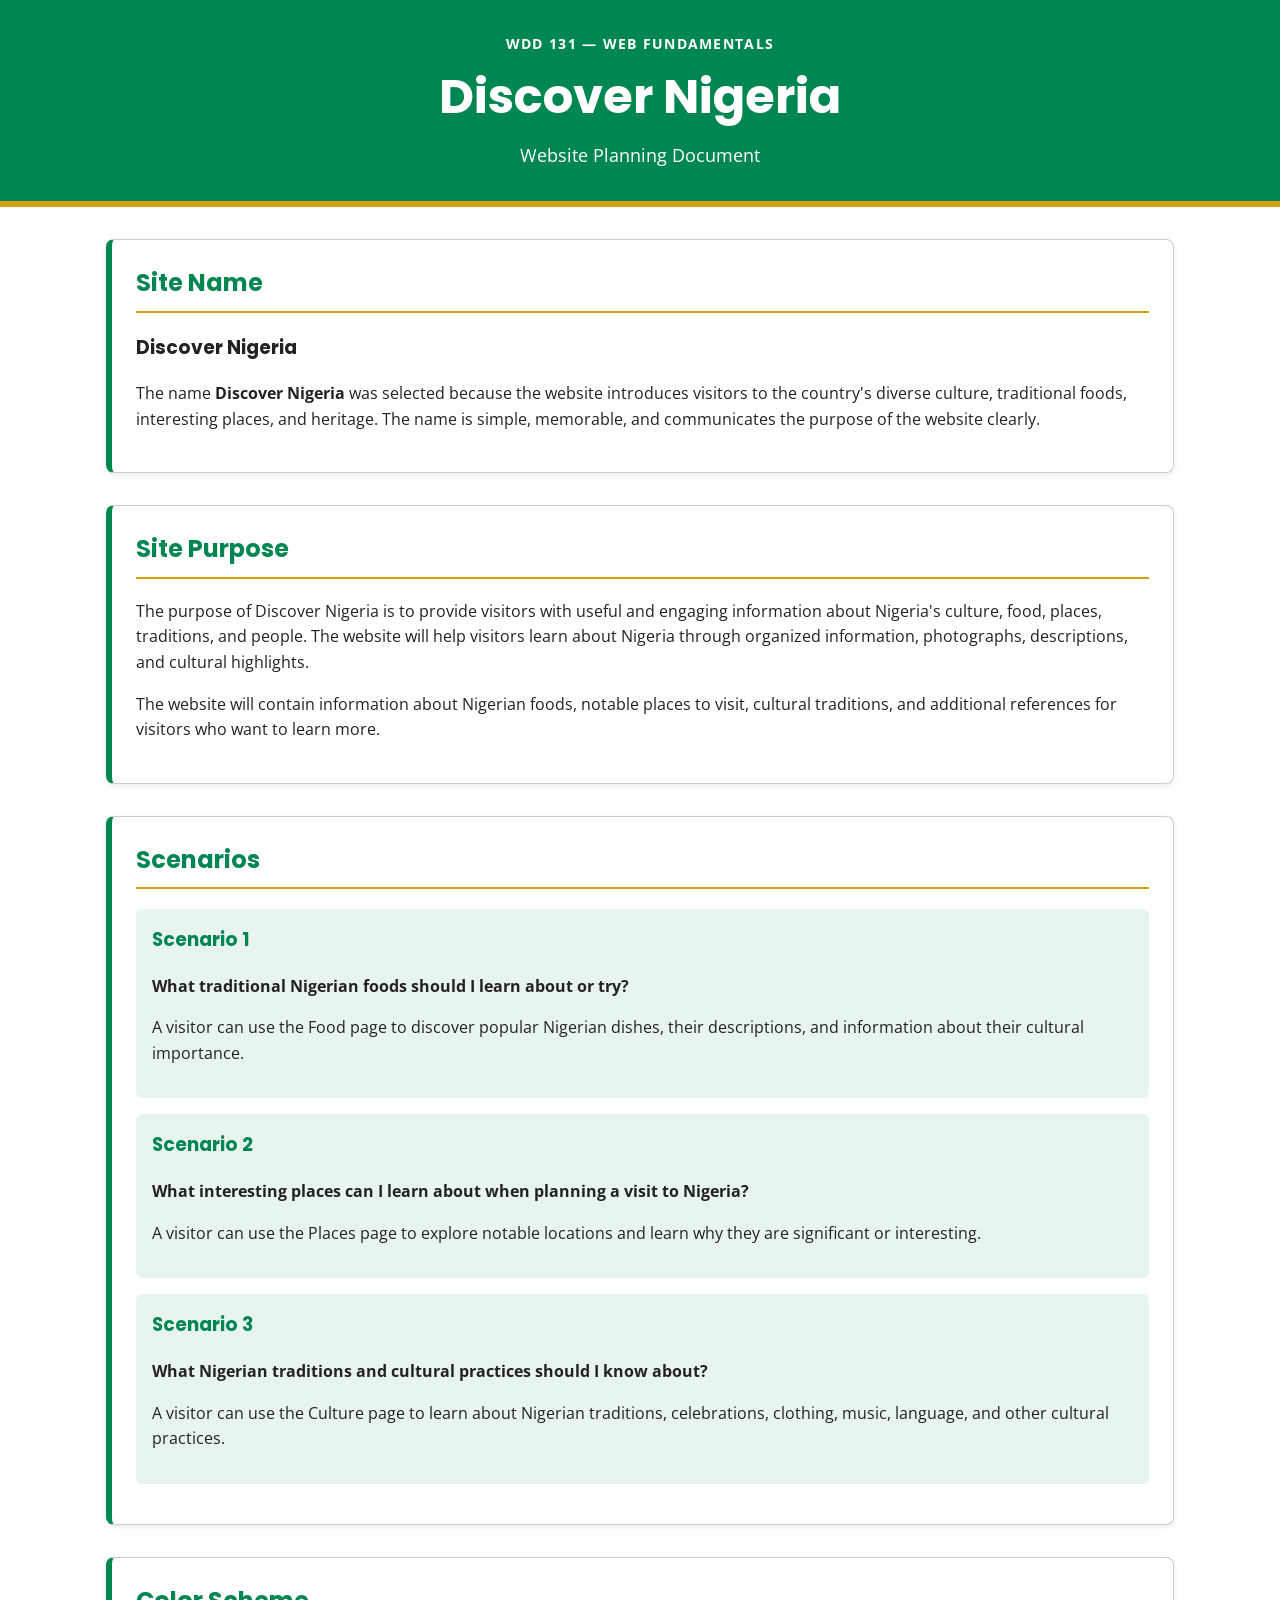
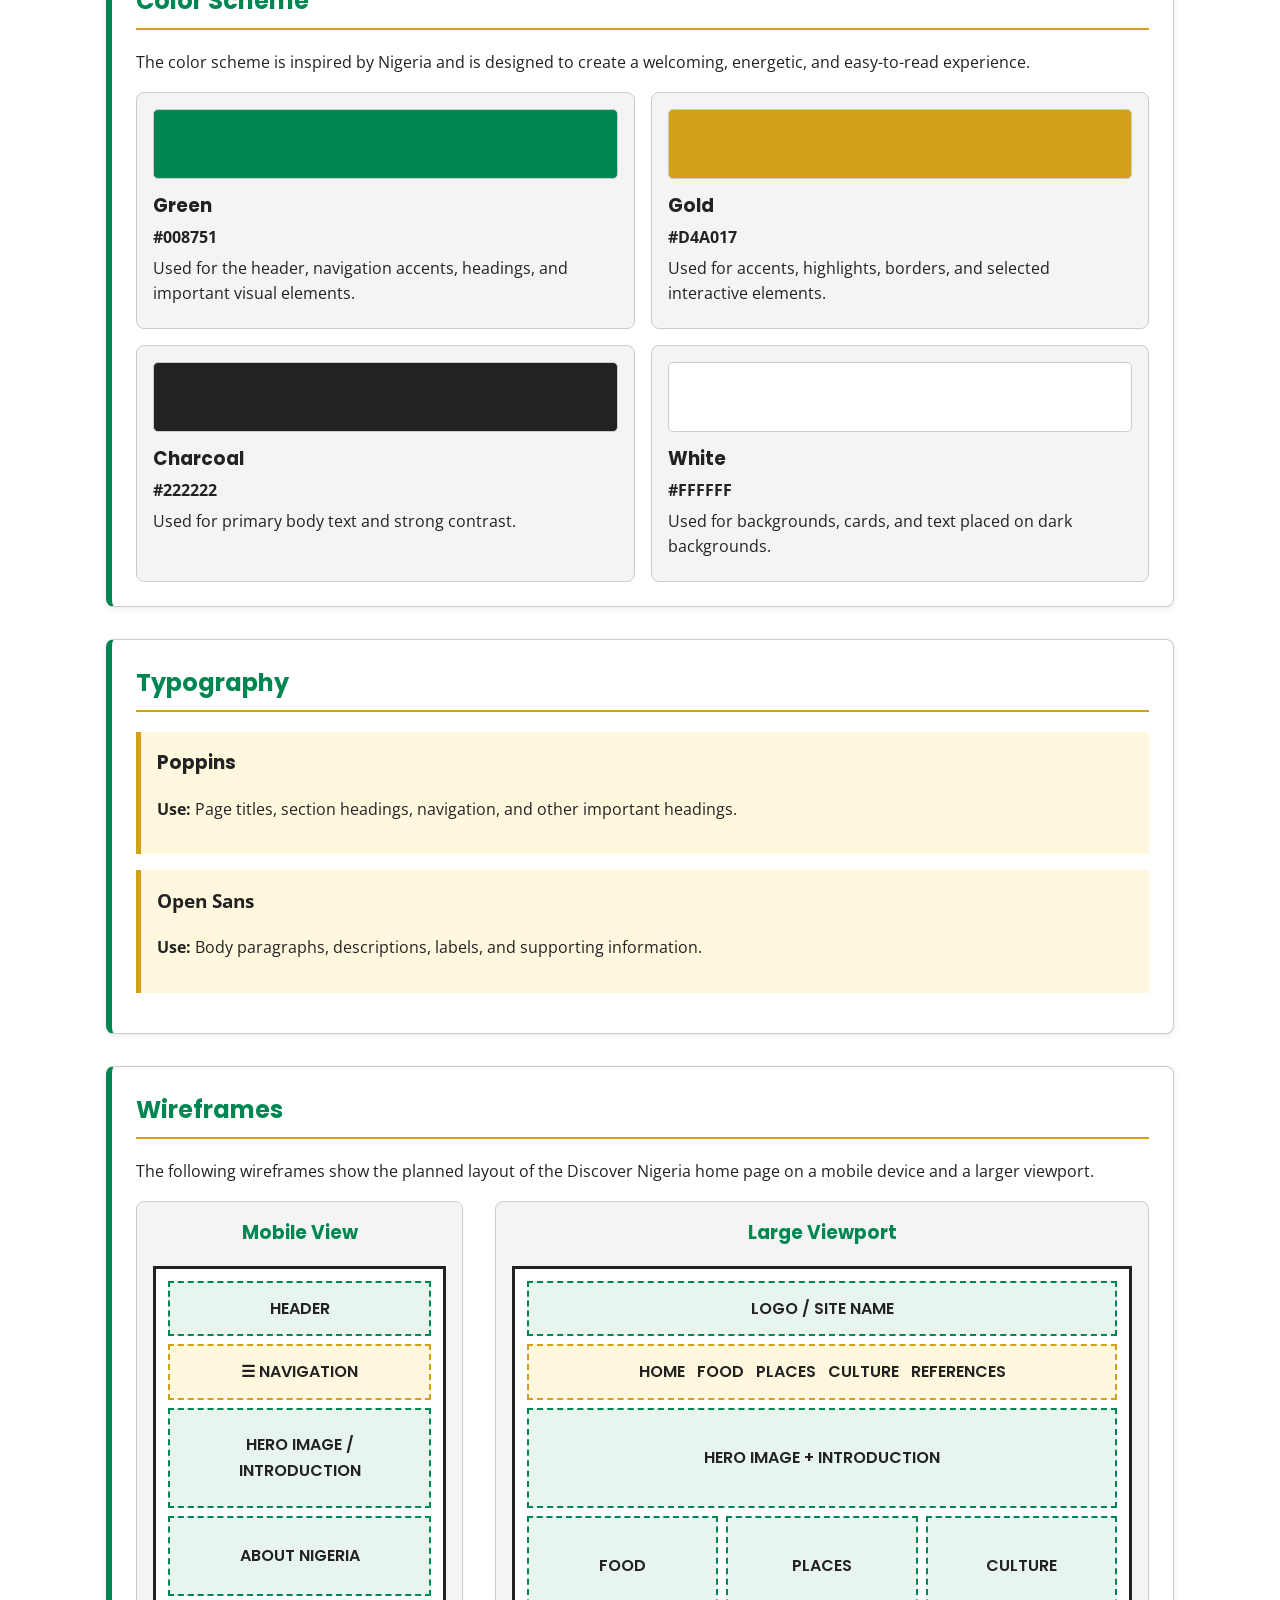
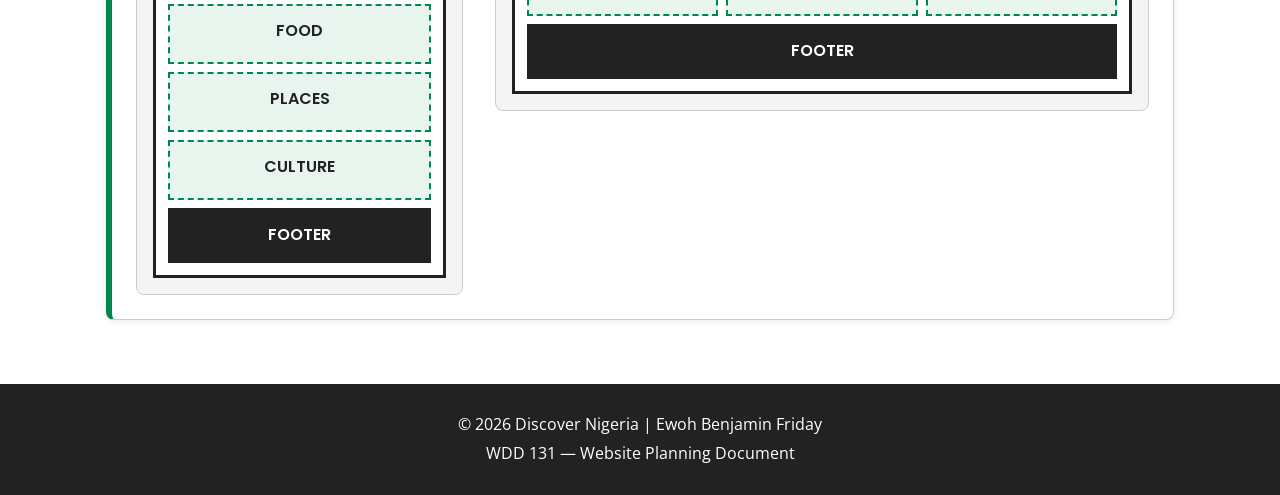
<file: project/siteplan.html>
<!DOCTYPE html>
<html lang="en">
<head>
    <meta charset="UTF-8">
    <meta name="viewport" content="width=device-width, initial-scale=1.0">
    <meta name="description" content="Website planning document for Discover Nigeria, a website exploring Nigerian culture, food, places, and traditions.">
    <meta name="author" content="Ewoh Benjamin Friday">
    <title>Discover Nigeria | Website Planning Document</title>
    <link rel="preconnect" href="https://fonts.googleapis.com">
    <link rel="preconnect" href="https://fonts.gstatic.com" crossorigin>
    <link href="https://fonts.googleapis.com/css2?family=Open+Sans:wght@400;600;700&family=Poppins:wght@600;700&display=swap" rel="stylesheet">
    <link rel="stylesheet" href="styles/siteplan.css">
</head>

<body>
    <header>
        <div class="header-content">
            <p class="eyebrow">WDD 131 — Web Fundamentals</p>
            <h1>Discover Nigeria</h1>
            <p class="subtitle">Website Planning Document</p>
        </div>
    </header>

    <main>
        <section class="planning-section">
            <h2>Site Name</h2>
            <h3>Discover Nigeria</h3>
            <p>
                The name <strong>Discover Nigeria</strong> was selected because the website
                introduces visitors to the country's diverse culture, traditional foods,
                interesting places, and heritage. The name is simple, memorable, and
                communicates the purpose of the website clearly.
            </p>
        </section>

        <section class="planning-section">
            <h2>Site Purpose</h2>
            <p>
                The purpose of Discover Nigeria is to provide visitors with useful and
                engaging information about Nigeria's culture, food, places, traditions,
                and people. The website will help visitors learn about Nigeria through
                organized information, photographs, descriptions, and cultural highlights.
            </p>
            <p>
                The website will contain information about Nigerian foods, notable places
                to visit, cultural traditions, and additional references for visitors who
                want to learn more.
            </p>
        </section>

        <section class="planning-section">
            <h2>Scenarios</h2>

            <div class="scenario">
                <h3>Scenario 1</h3>
                <p>
                    <strong>What traditional Nigerian foods should I learn about or try?</strong>
                </p>
                <p>
                    A visitor can use the Food page to discover popular Nigerian dishes,
                    their descriptions, and information about their cultural importance.
                </p>
            </div>

            <div class="scenario">
                <h3>Scenario 2</h3>
                <p>
                    <strong>What interesting places can I learn about when planning a visit to Nigeria?</strong>
                </p>
                <p>
                    A visitor can use the Places page to explore notable locations and
                    learn why they are significant or interesting.
                </p>
            </div>

            <div class="scenario">
                <h3>Scenario 3</h3>
                <p>
                    <strong>What Nigerian traditions and cultural practices should I know about?</strong>
                </p>
                <p>
                    A visitor can use the Culture page to learn about Nigerian traditions,
                    celebrations, clothing, music, language, and other cultural practices.
                </p>
            </div>
        </section>

        <section class="planning-section">
            <h2>Color Scheme</h2>

            <p>
                The color scheme is inspired by Nigeria and is designed to create a
                welcoming, energetic, and easy-to-read experience.
            </p>

            <div class="color-grid">
                <div class="color-card green">
                    <div class="color-swatch"></div>
                    <h3>Green</h3>
                    <p><strong>#008751</strong></p>
                    <p>Used for the header, navigation accents, headings, and important visual elements.</p>
                </div>

                <div class="color-card gold">
                    <div class="color-swatch"></div>
                    <h3>Gold</h3>
                    <p><strong>#D4A017</strong></p>
                    <p>Used for accents, highlights, borders, and selected interactive elements.</p>
                </div>

                <div class="color-card charcoal">
                    <div class="color-swatch"></div>
                    <h3>Charcoal</h3>
                    <p><strong>#222222</strong></p>
                    <p>Used for primary body text and strong contrast.</p>
                </div>

                <div class="color-card white">
                    <div class="color-swatch"></div>
                    <h3>White</h3>
                    <p><strong>#FFFFFF</strong></p>
                    <p>Used for backgrounds, cards, and text placed on dark backgrounds.</p>
                </div>
            </div>
        </section>

        <section class="planning-section">
            <h2>Typography</h2>

            <div class="font-card">
                <h3 class="poppins-example">Poppins</h3>
                <p>
                    <strong>Use:</strong> Page titles, section headings, navigation,
                    and other important headings.
                </p>
            </div>

            <div class="font-card">
                <h3 class="opensans-example">Open Sans</h3>
                <p>
                    <strong>Use:</strong> Body paragraphs, descriptions, labels,
                    and supporting information.
                </p>
            </div>
        </section>

        <section class="planning-section">
            <h2>Wireframes</h2>

            <p>
                The following wireframes show the planned layout of the Discover Nigeria
                home page on a mobile device and a larger viewport.
            </p>

            <div class="wireframe-container">
                <div class="wireframe-card">
                    <h3>Mobile View</h3>

                    <div class="wireframe mobile-wireframe">
                        <div class="wf-header">HEADER</div>
                        <div class="wf-nav">☰ NAVIGATION</div>
                        <div class="wf-hero">HERO IMAGE / INTRODUCTION</div>
                        <div class="wf-section">ABOUT NIGERIA</div>
                        <div class="wf-card">FOOD</div>
                        <div class="wf-card">PLACES</div>
                        <div class="wf-card">CULTURE</div>
                        <div class="wf-footer">FOOTER</div>
                    </div>
                </div>

                <div class="wireframe-card">
                    <h3>Large Viewport</h3>

                    <div class="wireframe desktop-wireframe">
                        <div class="wf-header">LOGO / SITE NAME</div>
                        <div class="wf-nav">HOME &nbsp; FOOD &nbsp; PLACES &nbsp; CULTURE &nbsp; REFERENCES</div>
                        <div class="wf-hero">HERO IMAGE + INTRODUCTION</div>

                        <div class="wf-columns">
                            <div class="wf-column">
                                <div class="wf-section">FOOD</div>
                            </div>
                            <div class="wf-column">
                                <div class="wf-section">PLACES</div>
                            </div>
                            <div class="wf-column">
                                <div class="wf-section">CULTURE</div>
                            </div>
                        </div>

                        <div class="wf-footer">FOOTER</div>
                    </div>
                </div>
            </div>
        </section>
    </main>

    <footer>
        <p>&copy; 2026 Discover Nigeria | Ewoh Benjamin Friday</p>
        <p>WDD 131 — Website Planning Document</p>
    </footer>
</body>
</html>
</file>
<file: project/styles/project.css>
/* ================================
   Discover Nigeria - WDD 131
   Project Styles
================================ */

:root {
    --green: #008751;
    --gold: #d4a017;
    --charcoal: #222222;
    --white: #ffffff;
    --light-gray: #f5f5f5;
    --border: #dddddd;
    --max-width: 1200px;
}

* {
    box-sizing: border-box;
}

body {
    margin: 0;
    font-family: "Open Sans", Arial, sans-serif;
    color: var(--charcoal);
    background-color: var(--white);
    line-height: 1.6;
}

img {
    display: block;
    width: 100%;
    height: auto;
}

a {
    color: var(--green);
}

a:hover,
a:focus {
    color: var(--gold);
}

header {
    background-color: var(--green);
    color: var(--white);
}

.header-content {
    max-width: var(--max-width);
    margin: 0 auto;
    padding: 1rem;
}

.site-title {
    margin: 0;
    font-family: "Poppins", Arial, sans-serif;
    font-size: 2rem;
}

.tagline {
    margin: 0.25rem 0 0;
}

nav {
    background-color: var(--charcoal);
}

.navigation {
    max-width: var(--max-width);
    margin: 0 auto;
    padding: 0.5rem 1rem;
}

.navigation ul {
    display: flex;
    flex-direction: column;
    gap: 0.25rem;
    list-style: none;
    margin: 0;
    padding: 0;
}

.navigation a {
    display: block;
    padding: 0.75rem;
    color: var(--white);
    text-decoration: none;
    font-weight: 700;
    border-radius: 4px;
}

.navigation a:hover,
.navigation a:focus,
.navigation a.active {
    background-color: var(--gold);
    color: var(--charcoal);
}

main {
    max-width: var(--max-width);
    margin: 0 auto;
    padding: 1rem;
}

.hero {
    position: relative;
    margin-bottom: 2rem;
}

.hero img {
    min-height: 260px;
    object-fit: cover;
}

.hero-content {
    padding: 1.25rem;
    background-color: var(--white);
    border-left: 5px solid var(--gold);
}

.hero h1 {
    margin-top: 0;
    font-family: "Poppins", Arial, sans-serif;
    color: var(--green);
}

.section-title {
    margin-top: 2rem;
    color: var(--green);
    font-family: "Poppins", Arial, sans-serif;
    border-bottom: 3px solid var(--gold);
    padding-bottom: 0.4rem;
}

.card-grid {
    display: grid;
    grid-template-columns: 1fr;
    gap: 1.25rem;
    margin: 1.5rem 0;
}

.card {
    overflow: hidden;
    background-color: var(--white);
    border: 1px solid var(--border);
    border-radius: 8px;
    box-shadow: 0 2px 6px rgba(0, 0, 0, 0.08);
}

.card-content {
    padding: 1rem;
}

.card h3 {
    margin-top: 0;
    color: var(--green);
    font-family: "Poppins", Arial, sans-serif;
}

.button {
    display: inline-block;
    padding: 0.65rem 1rem;
    background-color: var(--green);
    color: var(--white);
    text-decoration: none;
    font-weight: 700;
    border-radius: 4px;
}

.button:hover,
.button:focus {
    background-color: var(--gold);
    color: var(--charcoal);
}

.content-section {
    margin-bottom: 2rem;
}

.content-section h2 {
    color: var(--green);
    font-family: "Poppins", Arial, sans-serif;
}

.content-section h3 {
    font-family: "Poppins", Arial, sans-serif;
}

.info-list {
    padding-left: 1.25rem;
}

.reference-list {
    padding-left: 1.25rem;
}

footer {
    margin-top: 2rem;
    padding: 1.5rem 1rem;
    background-color: var(--charcoal);
    color: var(--white);
    text-align: center;
}

footer p {
    margin: 0.25rem 0;
}

@media (min-width: 700px) {
    .header-content {
        padding: 1.5rem 2rem;
    }

    .site-title {
        font-size: 2.5rem;
    }

    .navigation ul {
        flex-direction: row;
        justify-content: flex-end;
        align-items: center;
    }

    main {
        padding: 2rem;
    }

    .hero {
        display: grid;
        grid-template-columns: 1.4fr 1fr;
        align-items: stretch;
    }

    .hero img {
        height: 100%;
        min-height: 360px;
        object-fit: cover;
    }

    .hero-content {
        display: flex;
        flex-direction: column;
        justify-content: center;
        padding: 2rem;
    }

    .card-grid {
        grid-template-columns: repeat(3, 1fr);
    }
}

@media (min-width: 1000px) {
    .hero-content {
        padding: 3rem;
    }

    .hero h1 {
        font-size: 2.5rem;
    }
}

/* Visitor feedback form */
#feedback-form {
    display: grid;
    gap: 1rem;
    max-width: 42rem;
    margin: 1.5rem auto;
}

#feedback-form p {
    display: grid;
    gap: 0.5rem;
    margin: 0;
}

#feedback-form label {
    font-weight: 600;
}

#feedback-form input,
#feedback-form select,
#feedback-form textarea {
    box-sizing: border-box;
    width: 100%;
    padding: 0.75rem;
    border: 1px solid #767676;
    border-radius: 0.3rem;
    font: inherit;
    background-color: #fff;
    color: #222;
}

#feedback-form input:focus-visible,
#feedback-form select:focus-visible,
#feedback-form textarea:focus-visible,
#feedback-form button:focus-visible {
    outline: 3px solid #d97706;
    outline-offset: 3px;
}

#feedback-form textarea {
    resize: vertical;
}

#feedback-form button {
    justify-self: start;
    cursor: pointer;
}

#feedback-message,
#saved-preference {
    line-height: 1.6;
}
</file>
<file: project/styles/form.css>
* {
    box-sizing: border-box;
}

:root {
    --primary-color: #17324d;
    --secondary-color: #2f5d7c;
    --accent-color: #d9a441;
    --background-color: #f4f7f9;
    --surface-color: #ffffff;
    --text-color: #17212b;
    --border-color: #8b9aa8;
    --focus-color: #0b63ce;
}

body {
    margin: 0;
    font-family: "Open Sans", sans-serif;
    line-height: 1.6;
    color: var(--text-color);
    background-color: var(--background-color);
}

header {
    background-color: var(--primary-color);
    color: white;
    text-align: center;
    padding: 1.5rem 1rem;
}

header h1 {
    margin: 0;
    font-family: "Playfair Display", serif;
    font-size: 2rem;
}

main {
    width: min(94%, 650px);
    margin: 2rem auto;
}

form,
.confirmation {
    background-color: var(--surface-color);
    border: 1px solid var(--border-color);
    border-radius: 10px;
    padding: 1.5rem;
    box-shadow: 0 3px 10px rgba(0, 0, 0, 0.08);
}

h2 {
    margin-top: 0;
    color: var(--primary-color);
    font-family: "Playfair Display", serif;
}

.required-note {
    margin-top: -0.5rem;
    font-size: 0.9rem;
}

.required {
    color: #a00000;
    font-weight: 700;
}

fieldset {
    margin: 1.5rem 0;
    padding: 1rem;
    border: 1px solid var(--border-color);
    border-radius: 8px;
}

legend {
    padding: 0 0.5rem;
    font-weight: 700;
    color: var(--primary-color);
}

label,
.field-label {
    display: block;
    margin-top: 1rem;
    margin-bottom: 0.4rem;
    font-weight: 600;
}

select,
input[type="date"],
input[type="text"],
textarea {
    width: 100%;
    padding: 0.75rem;
    border: 1px solid var(--border-color);
    border-radius: 5px;
    background-color: white;
    color: var(--text-color);
    font: inherit;
}

textarea {
    resize: vertical;
}

select:focus,
input:focus,
textarea:focus {
    outline: 3px solid var(--focus-color);
    outline-offset: 2px;
}

.rating-group {
    display: flex;
    flex-wrap: wrap;
    gap: 0.5rem;
    margin-bottom: 1rem;
}

.rating-group label {
    display: flex;
    align-items: center;
    margin: 0;
    cursor: pointer;
    font-weight: 400;
}

.rating-group input {
    margin-right: 0.25rem;
}

.rating-group span:not(.sr-only) {
    font-size: 1.4rem;
    letter-spacing: 0.05rem;
}

.checkbox-group label {
    display: flex;
    align-items: center;
    gap: 0.5rem;
    margin: 0.6rem 0;
    font-weight: 400;
}

.checkbox-group input {
    width: 1.1rem;
    height: 1.1rem;
}

input[type="submit"] {
    display: block;
    width: 100%;
    padding: 0.9rem;
    border: none;
    border-radius: 6px;
    background-color: var(--secondary-color);
    color: white;
    font-size: 1.05rem;
    font-weight: 700;
    cursor: pointer;
}

input[type="submit"]:hover {
    background-color: var(--primary-color);
}

input[type="submit"]:focus {
    outline: 3px solid var(--focus-color);
    outline-offset: 2px;
}

.confirmation {
    text-align: center;
}

.confirmation p {
    font-size: 1.1rem;
}

.return-link {
    display: inline-block;
    margin-top: 1rem;
    padding: 0.75rem 1.2rem;
    border-radius: 6px;
    background-color: var(--secondary-color);
    color: white;
    text-decoration: none;
    font-weight: 700;
}

.return-link:hover,
.return-link:focus {
    background-color: var(--primary-color);
}

.sr-only {
    position: absolute;
    width: 1px;
    height: 1px;
    padding: 0;
    margin: -1px;
    overflow: hidden;
    clip-path: inset(50%);
    white-space: nowrap;
    border: 0;
}

footer {
    margin-top: 2rem;
    padding: 1.5rem 1rem;
    background-color: var(--primary-color);
    color: white;
    text-align: center;
}

footer p {
    margin: 0.25rem;
}
</file>
<file: project/styles/form-large.css>
@media screen and (min-width: 700px) {
    main {
        width: min(90%, 750px);
        margin: 3rem auto;
    }

    form,
    .confirmation {
        padding: 2rem 2.5rem;
    }

    header {
        padding: 2rem;
    }

    header h1 {
        font-size: 2.5rem;
    }

    .checkbox-group {
        display: grid;
        grid-template-columns: 1fr 1fr;
        gap: 0.5rem 2rem;
    }

    .checkbox-group label {
        margin: 0.4rem 0;
    }

    input[type="submit"] {
        width: 50%;
        margin: 1.5rem auto 0;
    }
}
</file>
<file: project/styles/siteplan.css>
:root {
    --green: #008751;
    --gold: #d4a017;
    --charcoal: #222222;
    --white: #ffffff;
    --light-green: #e8f5ef;
    --light-gold: #fff8df;
    --light-gray: #f4f4f4;
    --border: #cccccc;
}

* {
    box-sizing: border-box;
}

body {
    margin: 0;
    color: var(--charcoal);
    background-color: var(--white);
    font-family: "Open Sans", Arial, sans-serif;
    line-height: 1.6;
}

header {
    background-color: var(--green);
    color: var(--white);
    border-bottom: 6px solid var(--gold);
}

.header-content {
    max-width: 1100px;
    margin: 0 auto;
    padding: 2rem 1rem;
    text-align: center;
}

.eyebrow {
    margin: 0;
    font-size: 0.9rem;
    font-weight: 700;
    letter-spacing: 0.08rem;
    text-transform: uppercase;
}

h1,
h2,
h3 {
    font-family: "Poppins", Arial, sans-serif;
}

h1 {
    margin: 0.25rem 0;
    font-size: 2.5rem;
}

.subtitle {
    margin: 0;
    font-size: 1.15rem;
}

main {
    max-width: 1100px;
    margin: 0 auto;
    padding: 2rem 1rem;
}

.planning-section {
    margin-bottom: 2rem;
    padding: 1.5rem;
    background-color: var(--white);
    border: 1px solid var(--border);
    border-left: 6px solid var(--green);
    border-radius: 8px;
    box-shadow: 0 2px 6px rgba(0, 0, 0, 0.08);
}

.planning-section h2 {
    margin-top: 0;
    padding-bottom: 0.5rem;
    color: var(--green);
    border-bottom: 2px solid var(--gold);
}

.planning-section h3 {
    color: var(--charcoal);
}

.scenario {
    margin: 1rem 0;
    padding: 1rem;
    background-color: var(--light-green);
    border-radius: 6px;
}

.scenario h3 {
    margin-top: 0;
    color: var(--green);
}

.color-grid {
    display: grid;
    grid-template-columns: repeat(2, 1fr);
    gap: 1rem;
}

.color-card {
    padding: 1rem;
    border: 1px solid var(--border);
    border-radius: 8px;
    background-color: var(--light-gray);
}

.color-card h3,
.color-card p {
    margin: 0.3rem 0;
}

.color-swatch {
    height: 70px;
    margin-bottom: 0.75rem;
    border-radius: 5px;
    border: 1px solid var(--border);
}

.green .color-swatch {
    background-color: var(--green);
}

.gold .color-swatch {
    background-color: var(--gold);
}

.charcoal .color-swatch {
    background-color: var(--charcoal);
}

.white .color-swatch {
    background-color: var(--white);
}

.font-card {
    margin: 1rem 0;
    padding: 1rem;
    border-left: 5px solid var(--gold);
    background-color: var(--light-gold);
}

.font-card h3 {
    margin-top: 0;
}

.poppins-example {
    font-family: "Poppins", Arial, sans-serif;
}

.opensans-example {
    font-family: "Open Sans", Arial, sans-serif;
}

.wireframe-container {
    display: grid;
    gap: 2rem;
}

.wireframe-card {
    padding: 1rem;
    background-color: var(--light-gray);
    border: 1px solid var(--border);
    border-radius: 8px;
}

.wireframe-card h3 {
    margin-top: 0;
    color: var(--green);
    text-align: center;
}

.wireframe {
    padding: 0.75rem;
    background-color: var(--white);
    border: 3px solid var(--charcoal);
}

.wf-header,
.wf-nav,
.wf-hero,
.wf-section,
.wf-card,
.wf-footer {
    margin-bottom: 0.5rem;
    padding: 0.8rem;
    border: 2px dashed var(--green);
    background-color: var(--light-green);
    text-align: center;
    font-family: "Poppins", Arial, sans-serif;
    font-weight: 600;
}

.wf-nav {
    background-color: var(--light-gold);
    border-color: var(--gold);
}

.wf-hero {
    min-height: 100px;
    display: flex;
    align-items: center;
    justify-content: center;
}

.wf-section {
    min-height: 80px;
    display: flex;
    align-items: center;
    justify-content: center;
}

.wf-card {
    min-height: 60px;
}

.wf-footer {
    margin-bottom: 0;
    background-color: var(--charcoal);
    color: var(--white);
    border-color: var(--charcoal);
}

.mobile-wireframe {
    max-width: 360px;
    margin: 0 auto;
}

.desktop-wireframe {
    max-width: 800px;
    margin: 0 auto;
}

.wf-columns {
    display: grid;
    grid-template-columns: repeat(3, 1fr);
    gap: 0.5rem;
}

.wf-columns .wf-section {
    min-height: 100px;
}

footer {
    padding: 1.5rem;
    background-color: var(--charcoal);
    color: var(--white);
    text-align: center;
}

footer p {
    margin: 0.25rem;
}

@media (min-width: 700px) {
    .wireframe-container {
        grid-template-columns: 1fr 2fr;
        align-items: start;
    }

    h1 {
        font-size: 3rem;
    }
}
</file>
